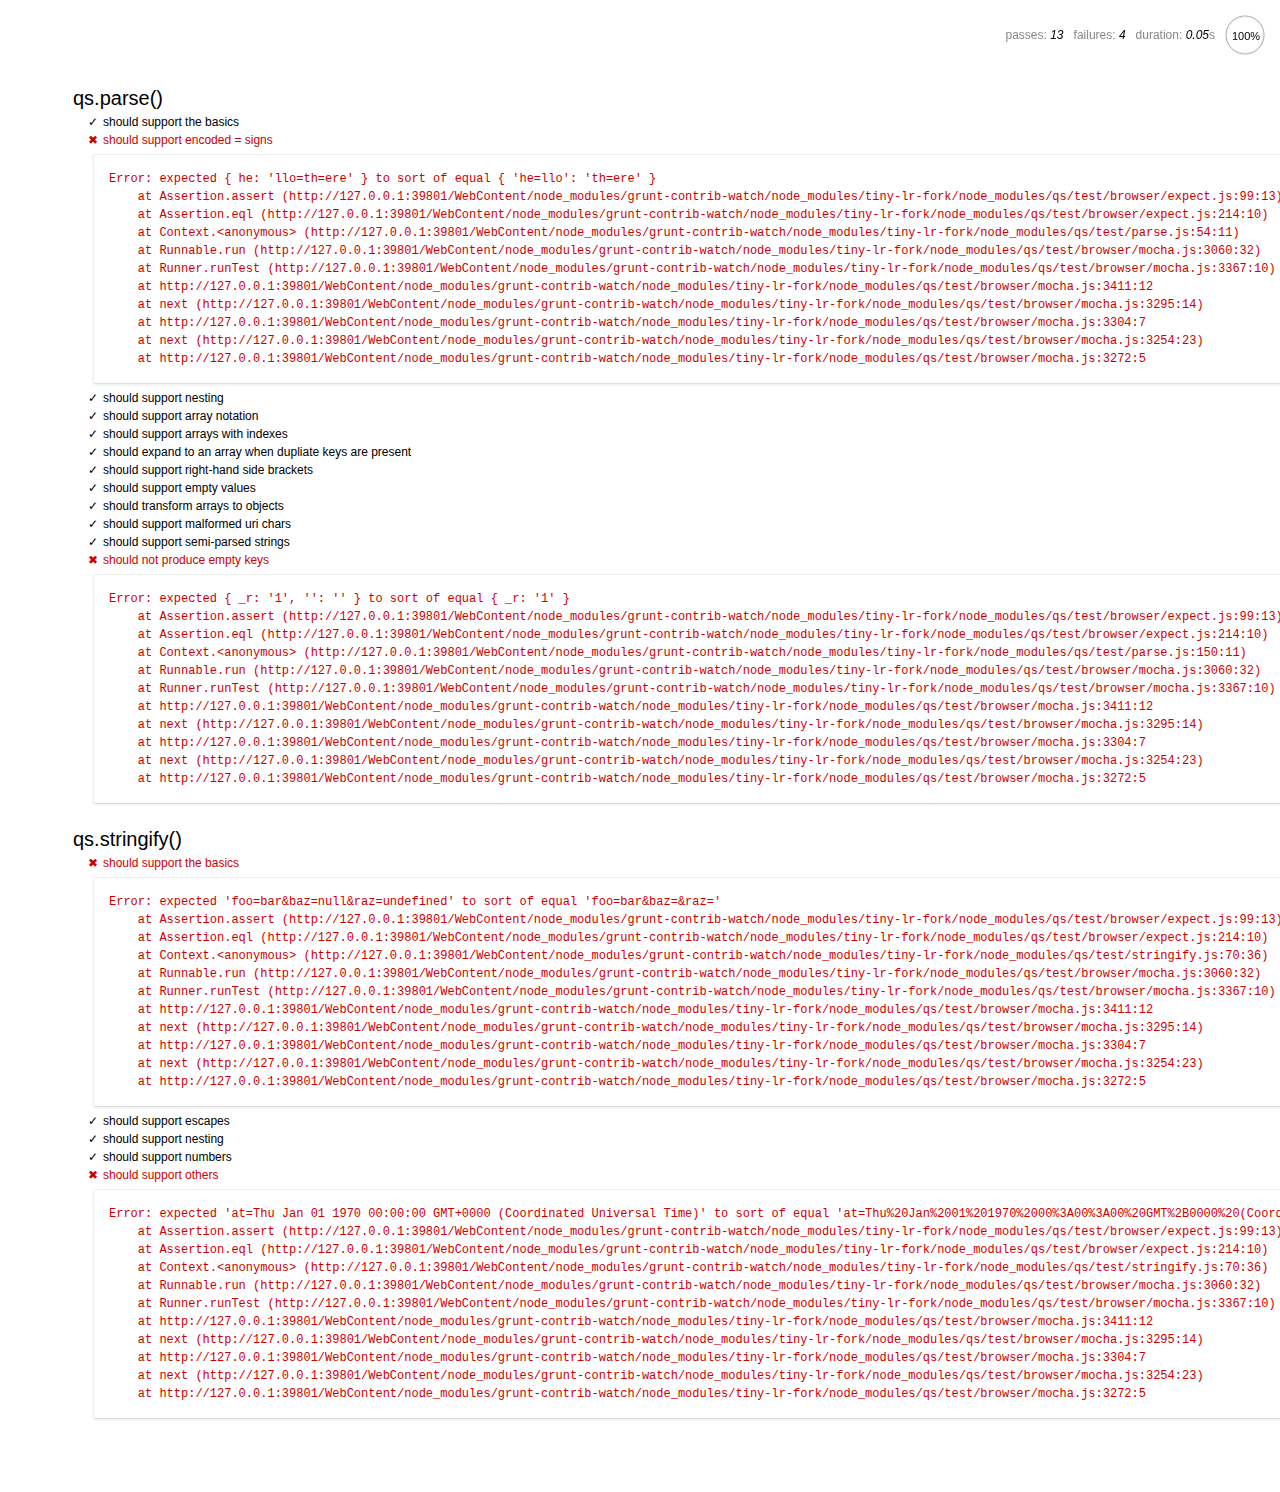
<file: WebContent/node_modules/grunt-contrib-watch/node_modules/tiny-lr-fork/node_modules/qs/test/browser/index.html>
<html>
  <head>
    <title>Mocha</title>
    <meta http-equiv="Content-Type" content="text/html; charset=UTF-8">
    <link rel="stylesheet" href="mocha.css" />
    <script src="jquery.js" type="text/javascript"></script>
    <script src="expect.js"></script>
    <script src="mocha.js"></script>
    <script>mocha.setup('bdd')</script>
    <script src="qs.js"></script>
    <script src="../parse.js"></script>
    <script src="../stringify.js"></script>
    <script>onload = mocha.run;</script>
  </head>
  <body>
    <div id="mocha"></div>
  </body>
</html>
</file>
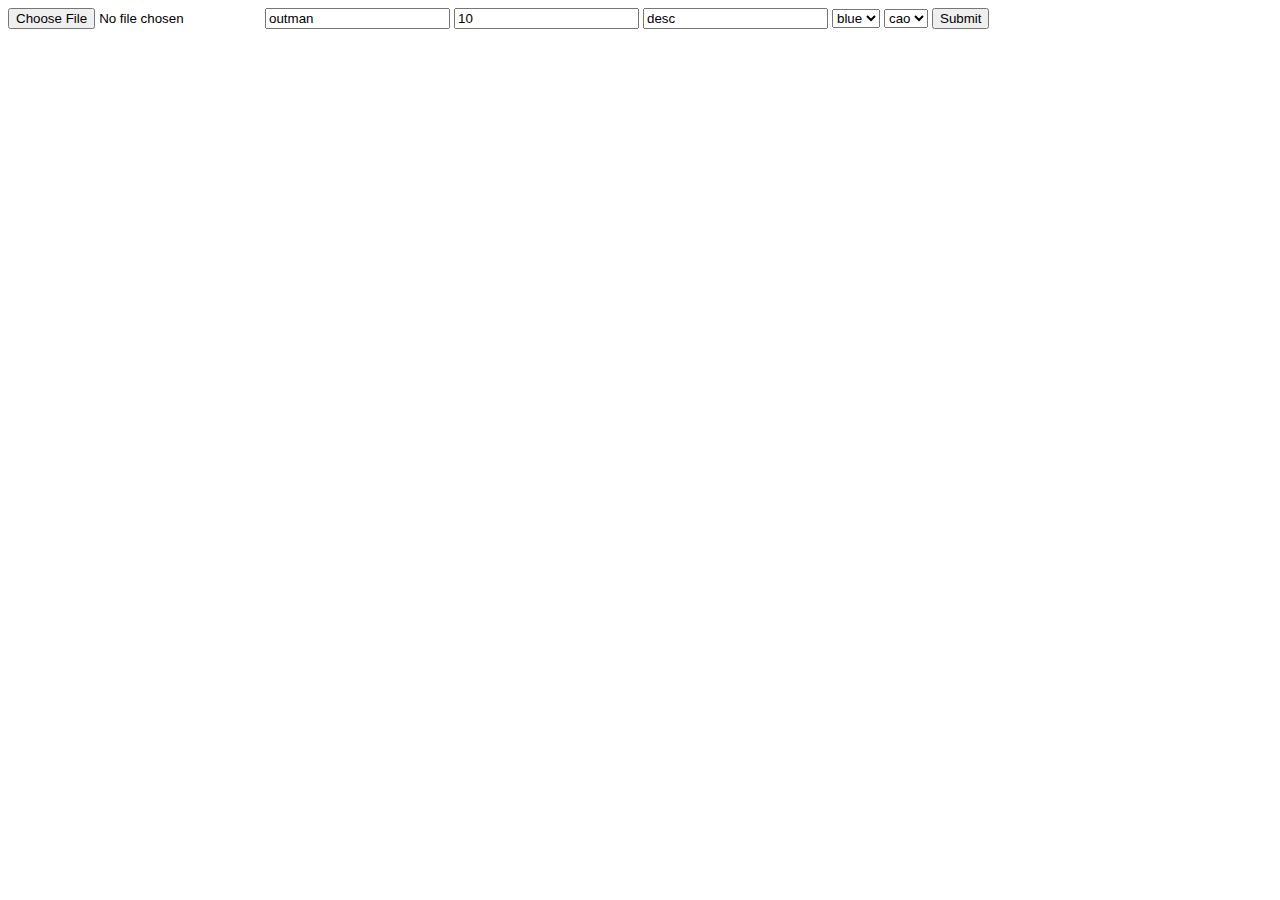
<file: WebContent/test.html>
<!DOCTYPE html>
<html>
<head>
<meta charset="UTF-8">
<title>Insert title here</title>
</head>
<body>
	<form action="menu!addMenu" method="post" enctype="multipart/form-data">
		<input type="file" name="menuImg">
		<input type="text" name="menuTable.item" value="outman">
		<input type="text" name="menuTable.price" value="10">
		<input type="text" name="menuTable.describe" value="desc">
		<select name="typeName">
			<option value="Blue">blue</option>
			<option value="Shit">shit</option>
		</select>
		<select name="activityName">
			<option value="cao">cao</option>
		</select>
		<input type="submit">
	</form>
</body>
</html>
</file>
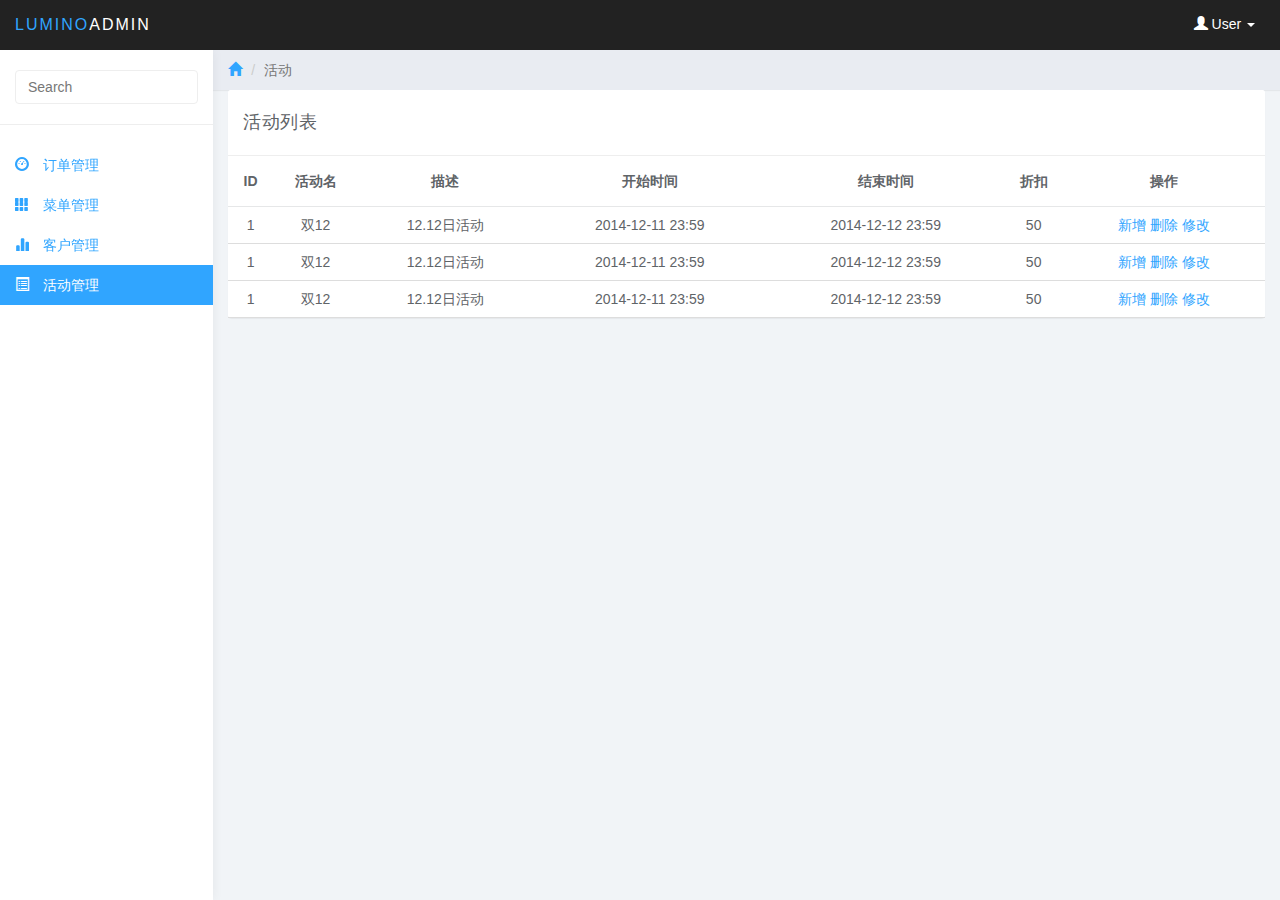
<file: WebContent/admin/activity.html>
<!DOCTYPE html>
<html>

	<head>
		<meta charset="utf-8">
		<meta name="viewport" content="width=device-width, initial-scale=1">
		<title>Lumino - Tables</title>

		<link href="css/bootstrap.min.css" rel="stylesheet">
		<link href="css/datepicker3.css" rel="stylesheet">
		<link href="css/bootstrap-table.css" rel="stylesheet">
		<link href="css/styles.css" rel="stylesheet">
		<link rel="stylesheet" href="css/public.css">
		<link rel="stylesheet" href="css/table.css">

		<!--[if lt IE 9]>
<script src="js/html5shiv.js"></script>
<script src="js/respond.min.js"></script>
<![endif]-->

	</head>

	<body>
		<nav class="navbar navbar-inverse navbar-fixed-top" role="navigation">
			<div class="container-fluid">
				<div class="navbar-header">
					<button type="button" class="navbar-toggle collapsed" data-toggle="collapse" data-target="#sidebar-collapse">
						<span class="sr-only">Toggle navigation</span>
						<span class="icon-bar"></span>
						<span class="icon-bar"></span>
						<span class="icon-bar"></span>
					</button>
					<a class="navbar-brand" href="#"><span>Lumino</span>Admin</a>
					<ul class="user-menu">
						<li class="dropdown pull-right">
							<a href="#" class="dropdown-toggle" data-toggle="dropdown"><span class="glyphicon glyphicon-user"></span> User <span class="caret"></span></a>
							<ul class="dropdown-menu" role="menu">
								<li><a href="#"><span class="glyphicon glyphicon-user"></span> Profile</a>
								</li>
								<li><a href="#"><span class="glyphicon glyphicon-cog"></span> Settings</a>
								</li>
								<li><a href="#"><span class="glyphicon glyphicon-log-out"></span> Logout</a>
								</li>
							</ul>
						</li>
					</ul>
				</div>

			</div>
			<!-- /.container-fluid -->
		</nav>

		<div id="sidebar-collapse" class="col-sm-3 col-lg-2 sidebar">
			<form role="search">
				<div class="form-group">
					<input type="text" class="form-control" placeholder="Search">
				</div>
			</form>
			<ul class="nav menu">
				<li><a href="index.html"><span class="glyphicon glyphicon-dashboard"></span> 订单管理</a>
				</li>
				<li><a href="menu.html"><span class="glyphicon glyphicon-th"></span> 菜单管理</a>
				</li>
				<li><a href="user.html"><span class="glyphicon glyphicon-stats"></span> 客户管理</a>
				</li>
				<li class="active"><a href="tables.html"><span class="glyphicon glyphicon-list-alt"></span> 活动管理</a>
				</li>
			</ul>
		</div>
		<!--/.sidebar-->

		<div class="col-sm-9 col-sm-offset-3 col-lg-10 col-lg-offset-2 main">
			<div class="row">
				<ol class="breadcrumb">
					<li><a href="#"><span class="glyphicon glyphicon-home"></span></a>
					</li>
					<li class="active">活动</li>
				</ol>
			</div>
			<!--/.row-->

			<div class="row">
				<div class="col-lg-12">
					<div class="panel panel-default">
						<!-- Default panel contents -->
						<div class="panel-heading">活动列表</div>
						<!-- Table -->
						<table class="table">
							<thead>
								<tr>
									<th>ID</th>
									<th>活动名</th>
									<th>描述</th>
									<th>开始时间</th>
									<th>结束时间</th>
									<th>折扣</th>
									<th>操作</th>
								</tr>
							</thead>
							<tbody>
								<tr>
									<td>1</td>
									<td>双12</td>
									<td>12.12日活动</td>
									<td>2014-12-11 23:59</td>
									<td>2014-12-12 23:59</td>
									<td>50</td>
									<td>
										<span class='add'><a href="#">新增</a></span>
										<span class='delete'><a href="/DinResSys2/admin/activity!delete?id=1">删除</a></span>
										<span class="change"><a href="#">修改</a></span>
									</td>
								</tr>
								<tr>
									<td>1</td>
									<td>双12</td>
									<td>12.12日活动</td>
									<td>2014-12-11 23:59</td>
									<td>2014-12-12 23:59</td>
									<td>50</td>
									<td>
										<span class='add'><a href="#">新增</a></span>
										<span class='delete'><a href="/DinResSys2/admin/activity!delete?id=1">删除</a></span>
										<span class="change"><a href="#">修改</a></span>
									</td>
								</tr>
								<tr>
									<td>1</td>
									<td>双12</td>
									<td>12.12日活动</td>
									<td>2014-12-11 23:59</td>
									<td>2014-12-12 23:59</td>
									<td>50</td>
									<td>
										<span class='add'><a href="#">新增</a></span>
										<span class='delete'><a href="/DinResSys2/admin/activity!delete?id=1">删除</a></span>
										<span class="change"><a href="#">修改</a></span>
									</td>
								</tr>
							</tbody>
						</table>
					</div>
				</div>
			</div>
			<!--/.row-->


		</div>

		<div id="addNewActivityModel" class="modal fade" id="myModal" tabindex="-1" role="dialog" aria-labelledby="myModalLabel" aria-hidden="true">
			<div class="modal-dialog">
				<div class="modal-content">
					<div class="modal-header">
						<button type="button" class="close" data-dismiss="modal"><span aria-hidden="true">&times;</span><span class="sr-only">Close</span>
						</button>
						<h4 class="modal-title" id="myModalLabel">活动信息</h4>
					</div>
					<div class="modal-body">
						<div class="form-group has-success">
							<form action="">
								<input id="activity-name" class="form-control" placeholder="活动名">
								<input id='activity-describe' class="form-control" placeholder="活动描述">
								<label for="">开始时间：</label>
								<input id='start-date' type="date"/>
								<input id='start-time' type="time"/>
								<label for="">结束时间：</label>
								<input id="end-date" type="date"/>
								<input id="end-time" type="time"/><br />
								<label for="">折扣：</label>
								<input id="promotion-num" type="number"/>
							</form>
						</div>					
					</div>
					<div class="modal-footer">
						<button type="button" class="btn btn-default" data-dismiss="modal">Close</button>
						<button class="commit-activity btn btn-primary" type="button">提交</button>
					</div>
				</div>
			</div>
		</div>
		<!--/.main-->

		<script src="js/jquery-1.11.1.min.js"></script>
		<script src="js/bootstrap.min.js"></script>
		<script src="js/chart.min.js"></script>
		<script src="js/chart-data.js"></script>
		<script src="js/easypiechart.js"></script>
		<script src="js/easypiechart-data.js"></script>
		<script src="js/bootstrap-datepicker.js"></script>
		<script src="js/bootstrap-table.js"></script>
		<script type="text/javascript" src="../js/public/mock.js" ></script>
		<script type="text/javascript" src="../js/mock-data.js" ></script>
		<script type="text/javascript" src="js/public.js" ></script>
		<script>
			! function($) {
				$(document).on("click", "ul.nav li.parent > a > span.icon", function() {
					$(this).find('em:first').toggleClass("glyphicon-minus");
				});
				$(".sidebar span.icon").find('em:first').addClass("glyphicon-plus");
			}(window.jQuery);

			$(window).on('resize', function() {
				if ($(window).width() > 768) $('#sidebar-collapse').collapse('show')
			})
			 $(window).on('resize', function() {
				if ($(window).width() <= 767) $('#sidebar-collapse').collapse('hide')
			})
		</script>
		<script type="text/javascript" src="js/table.js"></script>
	</body>

</html>
</file>
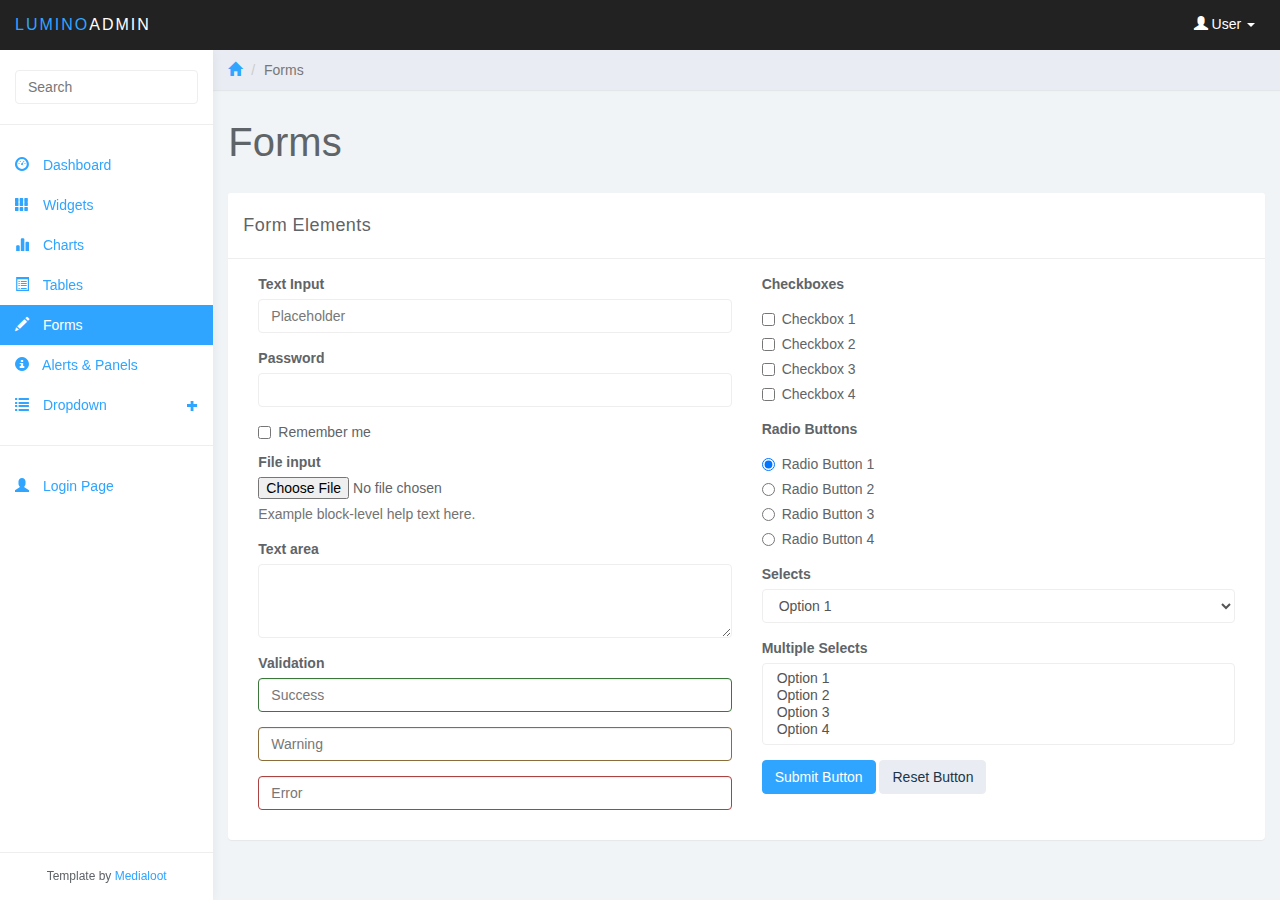
<file: WebContent/admin/forms.html>
<!DOCTYPE html>
<html>
<head>
<meta charset="utf-8">
<meta name="viewport" content="width=device-width, initial-scale=1">
<title>Lumino - Forms</title>

<link href="css/bootstrap.min.css" rel="stylesheet">
<link href="css/datepicker3.css" rel="stylesheet">
<link href="css/styles.css" rel="stylesheet">

<!--[if lt IE 9]>
<script src="js/html5shiv.js"></script>
<script src="js/respond.min.js"></script>
<![endif]-->

</head>

<body>
	<nav class="navbar navbar-inverse navbar-fixed-top" role="navigation">
		<div class="container-fluid">
			<div class="navbar-header">
				<button type="button" class="navbar-toggle collapsed" data-toggle="collapse" data-target="#sidebar-collapse">
					<span class="sr-only">Toggle navigation</span>
					<span class="icon-bar"></span>
					<span class="icon-bar"></span>
					<span class="icon-bar"></span>
				</button>
				<a class="navbar-brand" href="#"><span>Lumino</span>Admin</a>
				<ul class="user-menu">
					<li class="dropdown pull-right">
						<a href="#" class="dropdown-toggle" data-toggle="dropdown"><span class="glyphicon glyphicon-user"></span> User <span class="caret"></span></a>
						<ul class="dropdown-menu" role="menu">
							<li><a href="#"><span class="glyphicon glyphicon-user"></span> Profile</a></li>
							<li><a href="#"><span class="glyphicon glyphicon-cog"></span> Settings</a></li>
							<li><a href="#"><span class="glyphicon glyphicon-log-out"></span> Logout</a></li>
						</ul>
					</li>
				</ul>
			</div>
							
		</div><!-- /.container-fluid -->
	</nav>
		
	<div id="sidebar-collapse" class="col-sm-3 col-lg-2 sidebar">
		<form role="search">
			<div class="form-group">
				<input type="text" class="form-control" placeholder="Search">
			</div>
		</form>
		<ul class="nav menu">
			<li><a href="index.html"><span class="glyphicon glyphicon-dashboard"></span> Dashboard</a></li>
			<li><a href="widgets.html"><span class="glyphicon glyphicon-th"></span> Widgets</a></li>
			<li><a href="charts.html"><span class="glyphicon glyphicon-stats"></span> Charts</a></li>
			<li><a href="tables.html"><span class="glyphicon glyphicon-list-alt"></span> Tables</a></li>
			<li class="active"><a href="forms.html"><span class="glyphicon glyphicon-pencil"></span> Forms</a></li>
			<li><a href="panels.html"><span class="glyphicon glyphicon-info-sign"></span> Alerts &amp; Panels</a></li>
			<li class="parent ">
				<a href="#">
					<span class="glyphicon glyphicon-list"></span> Dropdown <span data-toggle="collapse" href="#sub-item-1" class="icon pull-right"><em class="glyphicon glyphicon-s glyphicon-plus"></em></span> 
				</a>
				<ul class="children collapse" id="sub-item-1">
					<li>
						<a class="" href="#">
							<span class="glyphicon glyphicon-share-alt"></span> Sub Item 1
						</a>
					</li>
					<li>
						<a class="" href="#">
							<span class="glyphicon glyphicon-share-alt"></span> Sub Item 2
						</a>
					</li>
					<li>
						<a class="" href="#">
							<span class="glyphicon glyphicon-share-alt"></span> Sub Item 3
						</a>
					</li>
				</ul>
			</li>
			<li role="presentation" class="divider"></li>
			<li><a href="login.html"><span class="glyphicon glyphicon-user"></span> Login Page</a></li>
		</ul>
		<div class="attribution">Template by <a href="http://www.medialoot.com/item/lumino-admin-bootstrap-template/">Medialoot</a></div>
	</div><!--/.sidebar-->
		
	<div class="col-sm-9 col-sm-offset-3 col-lg-10 col-lg-offset-2 main">			
		<div class="row">
			<ol class="breadcrumb">
				<li><a href="#"><span class="glyphicon glyphicon-home"></span></a></li>
				<li class="active">Forms</li>
			</ol>
		</div><!--/.row-->
		
		<div class="row">
			<div class="col-lg-12">
				<h1 class="page-header">Forms</h1>
			</div>
		</div><!--/.row-->
				
		
		<div class="row">
			<div class="col-lg-12">
				<div class="panel panel-default">
					<div class="panel-heading">Form Elements</div>
					<div class="panel-body">
						<div class="col-md-6">
							<form role="form">
							
								<div class="form-group">
									<label>Text Input</label>
									<input class="form-control" placeholder="Placeholder">
								</div>
																
								<div class="form-group">
									<label>Password</label>
									<input type="password" class="form-control">
								</div>
								
								<div class="form-group checkbox">
								  <label>
								    <input type="checkbox">Remember me</label>
								</div>
																
								<div class="form-group">
									<label>File input</label>
									<input type="file">
									 <p class="help-block">Example block-level help text here.</p>
								</div>
								
								<div class="form-group">
									<label>Text area</label>
									<textarea class="form-control" rows="3"></textarea>
								</div>
								
								<label>Validation</label>
								<div class="form-group has-success">
									<input class="form-control" placeholder="Success">
								</div>
								<div class="form-group has-warning">
									<input class="form-control" placeholder="Warning">
								</div>
								<div class="form-group has-error">
									<input class="form-control" placeholder="Error">
								</div>
								
							</div>
							<div class="col-md-6">
							
								<div class="form-group">
									<label>Checkboxes</label>
									<div class="checkbox">
										<label>
											<input type="checkbox" value="">Checkbox 1
										</label>
									</div>
									<div class="checkbox">
										<label>
											<input type="checkbox" value="">Checkbox 2
										</label>
									</div>
									<div class="checkbox">
										<label>
											<input type="checkbox" value="">Checkbox 3
										</label>
									</div>
									<div class="checkbox">
										<label>
											<input type="checkbox" value="">Checkbox 4
										</label>
									</div>
								</div>
								
								<div class="form-group">
									<label>Radio Buttons</label>
									<div class="radio">
										<label>
											<input type="radio" name="optionsRadios" id="optionsRadios1" value="option1" checked>Radio Button 1
										</label>
									</div>
									<div class="radio">
										<label>
											<input type="radio" name="optionsRadios" id="optionsRadios2" value="option2">Radio Button 2
										</label>
									</div>
									<div class="radio">
										<label>
											<input type="radio" name="optionsRadios" id="optionsRadios3" value="option3">Radio Button 3
										</label>
									</div>
									<div class="radio">
										<label>
											<input type="radio" name="optionsRadios" id="optionsRadios3" value="option3">Radio Button 4
										</label>
									</div>
								</div>
								
								<div class="form-group">
									<label>Selects</label>
									<select class="form-control">
										<option>Option 1</option>
										<option>Option 2</option>
										<option>Option 3</option>
										<option>Option 4</option>
									</select>
								</div>
								
								<div class="form-group">
									<label>Multiple Selects</label>
									<select multiple class="form-control">
										<option>Option 1</option>
										<option>Option 2</option>
										<option>Option 3</option>
										<option>Option 4</option>
									</select>
								</div>
								
								<button type="submit" class="btn btn-primary">Submit Button</button>
								<button type="reset" class="btn btn-default">Reset Button</button>
							</div>
						</form>
					</div>
				</div>
			</div><!-- /.col-->
		</div><!-- /.row -->
		
	</div><!--/.main-->

	<script src="js/jquery-1.11.1.min.js"></script>
	<script src="js/bootstrap.min.js"></script>
	<script src="js/chart.min.js"></script>
	<script src="js/chart-data.js"></script>
	<script src="js/easypiechart.js"></script>
	<script src="js/easypiechart-data.js"></script>
	<script src="js/bootstrap-datepicker.js"></script>
	<script>
		!function ($) {
			$(document).on("click","ul.nav li.parent > a > span.icon", function(){		  
				$(this).find('em:first').toggleClass("glyphicon-minus");	  
			}); 
			$(".sidebar span.icon").find('em:first').addClass("glyphicon-plus");
		}(window.jQuery);

		$(window).on('resize', function () {
		  if ($(window).width() > 768) $('#sidebar-collapse').collapse('show')
		})
		$(window).on('resize', function () {
		  if ($(window).width() <= 767) $('#sidebar-collapse').collapse('hide')
		})
	</script>	
</body>

</html>
</file>
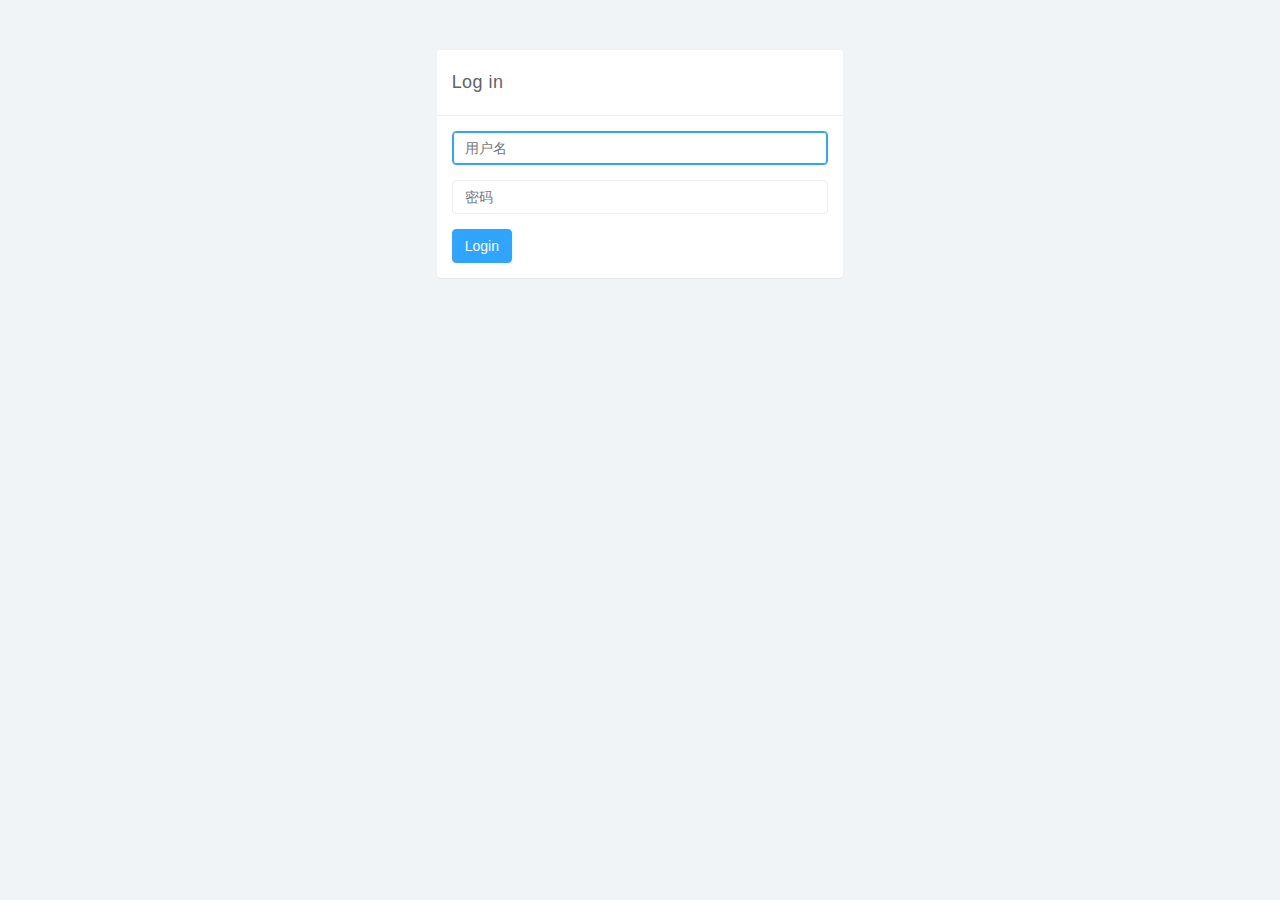
<file: WebContent/admin/login.html>
<!DOCTYPE html>
<html>
<head>
<meta charset="utf-8">
<meta name="viewport" content="width=device-width, initial-scale=1">
<title>Forms</title>

<link href="css/bootstrap.min.css" rel="stylesheet">
<link href="css/datepicker3.css" rel="stylesheet">
<link href="css/styles.css" rel="stylesheet">

<!--[if lt IE 9]>
<script src="js/html5shiv.js"></script>
<script src="js/respond.min.js"></script>
<![endif]-->

</head>

<body>
	
	<div class="row">
		<div class="col-xs-10 col-xs-offset-1 col-sm-8 col-sm-offset-2 col-md-4 col-md-offset-4">
			<div class="login-panel panel panel-default">
				<div class="panel-heading">Log in</div>
				<div class="panel-body">
					<form action="/DinResSys2/admin/user!adminLogin" id='loginForm' role="form">
						<fieldset>
							<div class="form-group">
								<input class="form-control" placeholder="用户名" name="user.name" type="text" autofocus="">
							</div>
							<div class="form-group">
								<input class="form-control" placeholder="密码" name="user.password" type="password" value="">
							</div>
							<input class="btn btn-primary" type="submit" value="Login">
						</fieldset>
					</form>
				</div>
			</div>
		</div><!-- /.col-->
	</div><!-- /.row -->	
	
		

	<script src="js/jquery-1.11.1.min.js"></script>
	<script src="js/bootstrap.min.js"></script>
	<script src="js/chart.min.js"></script>
	<script src="js/chart-data.js"></script>
	<script src="js/easypiechart.js"></script>
	<script src="js/easypiechart-data.js"></script>
	<script src="js/bootstrap-datepicker.js"></script>
	<script>
		!function ($) {
			$(document).on("click","ul.nav li.parent > a > span.icon", function(){		  
				$(this).find('em:first').toggleClass("glyphicon-minus");	  
			}); 
			$(".sidebar span.icon").find('em:first').addClass("glyphicon-plus");
		}(window.jQuery);

		$(window).on('resize', function () {
		  if ($(window).width() > 768) $('#sidebar-collapse').collapse('show')
		})
		$(window).on('resize', function () {
		  if ($(window).width() <= 767) $('#sidebar-collapse').collapse('hide')
		})
	</script>	
</body>

</html>
</file>
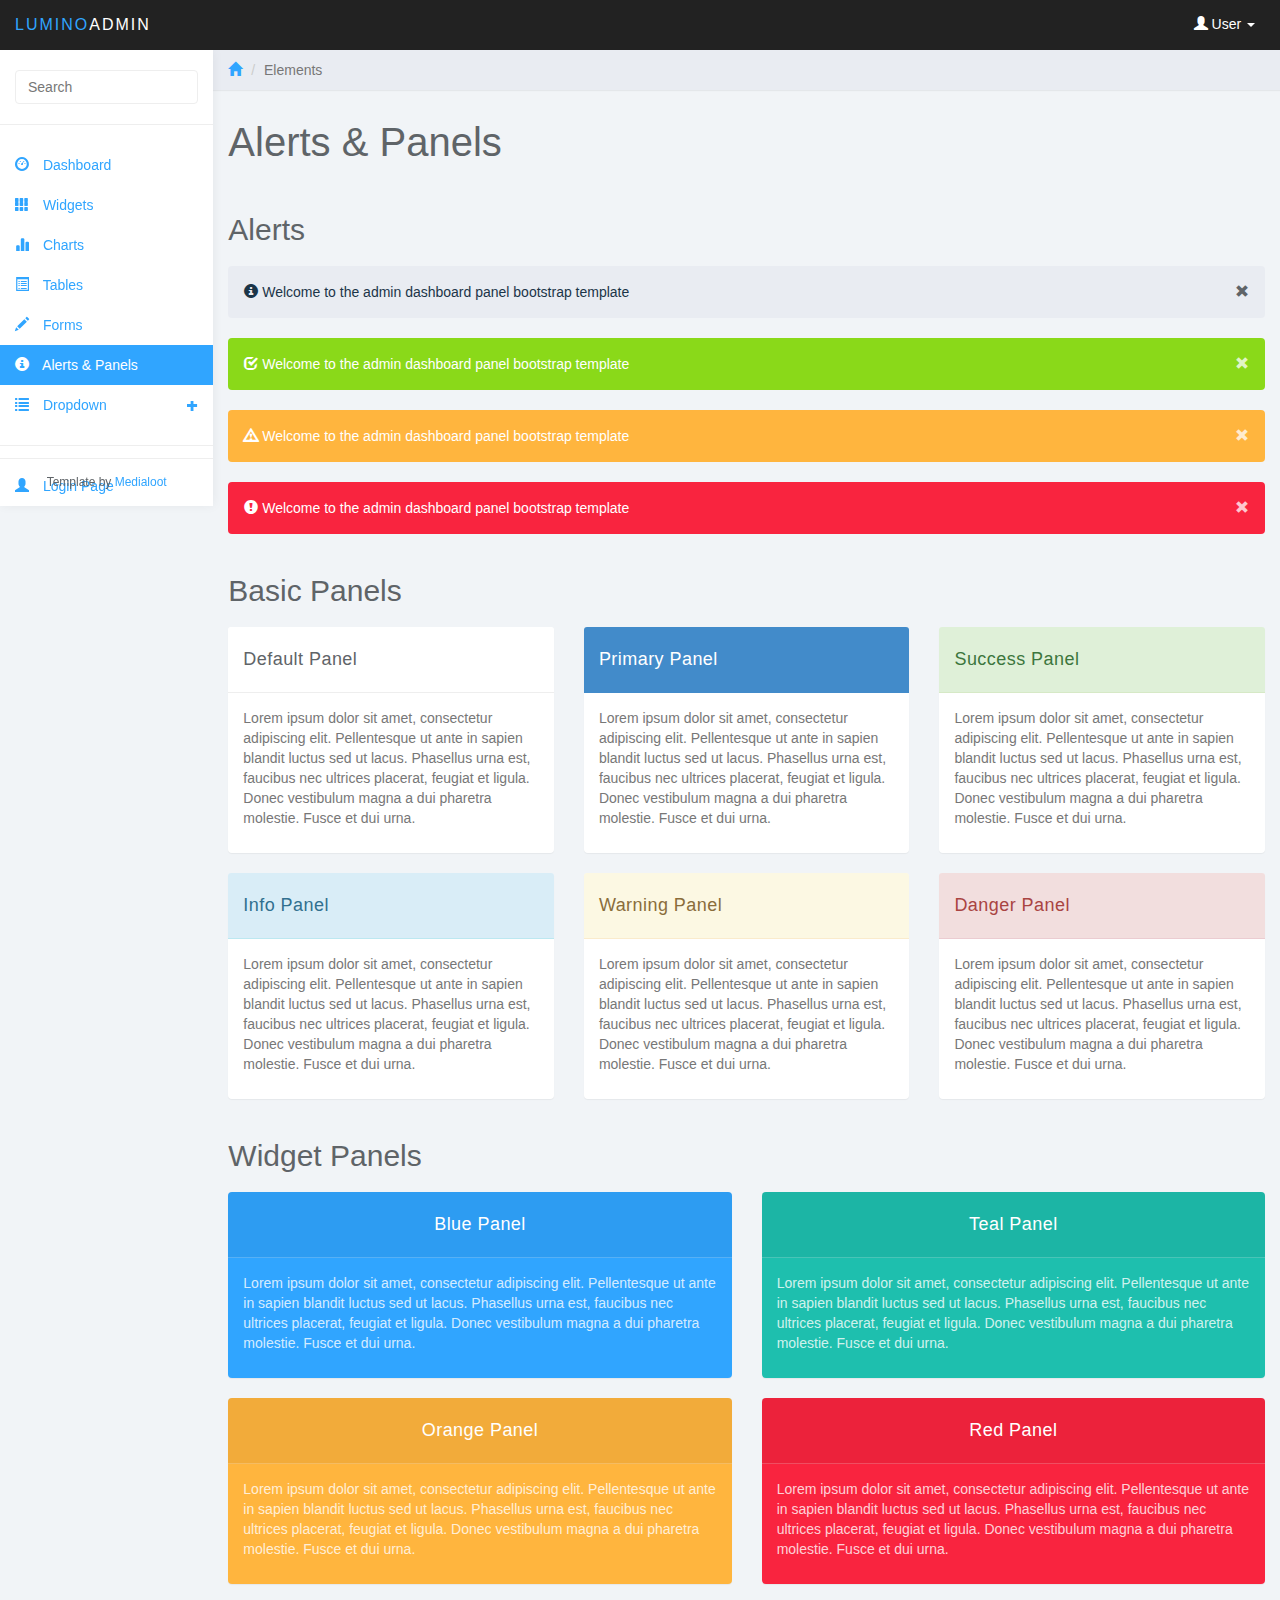
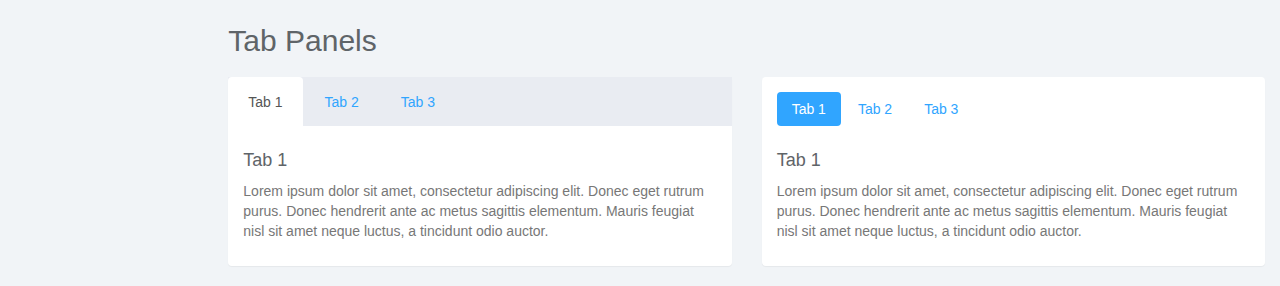
<file: WebContent/admin/panels.html>
<!DOCTYPE html>
<html>
<head>
<meta charset="utf-8">
<meta name="viewport" content="width=device-width, initial-scale=1">
<title>Lumino - Panels</title>

<link href="css/bootstrap.min.css" rel="stylesheet">
<link href="css/datepicker3.css" rel="stylesheet">
<link href="css/styles.css" rel="stylesheet">

<!--[if lt IE 9]>
<script src="js/html5shiv.js"></script>
<script src="js/respond.min.js"></script>
<![endif]-->

</head>

<body>
	<nav class="navbar navbar-inverse navbar-fixed-top" role="navigation">
		<div class="container-fluid">
			<div class="navbar-header">
				<button type="button" class="navbar-toggle collapsed" data-toggle="collapse" data-target="#sidebar-collapse">
					<span class="sr-only">Toggle navigation</span>
					<span class="icon-bar"></span>
					<span class="icon-bar"></span>
					<span class="icon-bar"></span>
				</button>
				<a class="navbar-brand" href="#"><span>Lumino</span>Admin</a>
				<ul class="user-menu">
					<li class="dropdown pull-right">
						<a href="#" class="dropdown-toggle" data-toggle="dropdown"><span class="glyphicon glyphicon-user"></span> User <span class="caret"></span></a>
						<ul class="dropdown-menu" role="menu">
							<li><a href="#"><span class="glyphicon glyphicon-user"></span> Profile</a></li>
							<li><a href="#"><span class="glyphicon glyphicon-cog"></span> Settings</a></li>
							<li><a href="#"><span class="glyphicon glyphicon-log-out"></span> Logout</a></li>
						</ul>
					</li>
				</ul>
			</div>
							
		</div><!-- /.container-fluid -->
	</nav>
		
	<div id="sidebar-collapse" class="col-sm-3 col-lg-2 sidebar">
		<form role="search">
			<div class="form-group">
				<input type="text" class="form-control" placeholder="Search">
			</div>
		</form>
		<ul class="nav menu">
			<li><a href="index.html"><span class="glyphicon glyphicon-dashboard"></span> Dashboard</a></li>
			<li><a href="widgets.html"><span class="glyphicon glyphicon-th"></span> Widgets</a></li>
			<li><a href="charts.html"><span class="glyphicon glyphicon-stats"></span> Charts</a></li>
			<li><a href="tables.html"><span class="glyphicon glyphicon-list-alt"></span> Tables</a></li>
			<li><a href="forms.html"><span class="glyphicon glyphicon-pencil"></span> Forms</a></li>
			<li class="active"><a href="panels.html"><span class="glyphicon glyphicon-info-sign"></span> Alerts &amp; Panels</a></li>
			<li class="parent ">
				<a href="#">
					<span class="glyphicon glyphicon-list"></span> Dropdown <span data-toggle="collapse" href="#sub-item-1" class="icon pull-right"><em class="glyphicon glyphicon-s glyphicon-plus"></em></span> 
				</a>
				<ul class="children collapse" id="sub-item-1">
					<li>
						<a class="" href="#">
							<span class="glyphicon glyphicon-share-alt"></span> Sub Item 1
						</a>
					</li>
					<li>
						<a class="" href="#">
							<span class="glyphicon glyphicon-share-alt"></span> Sub Item 2
						</a>
					</li>
					<li>
						<a class="" href="#">
							<span class="glyphicon glyphicon-share-alt"></span> Sub Item 3
						</a>
					</li>
				</ul>
			</li>
			<li role="presentation" class="divider"></li>
			<li><a href="login.html"><span class="glyphicon glyphicon-user"></span> Login Page</a></li>
		</ul>
		<div class="attribution">Template by <a href="http://www.medialoot.com/item/lumino-admin-bootstrap-template/">Medialoot</a></div>
	</div><!--/.sidebar-->
		
	<div class="col-sm-9 col-sm-offset-3 col-lg-10 col-lg-offset-2 main">			
		<div class="row">
			<ol class="breadcrumb">
				<li><a href="#"><span class="glyphicon glyphicon-home"></span></a></li>
				<li class="active">Elements</li>
			</ol>
		</div><!--/.row-->
		
		<div class="row">
			<div class="col-lg-12">
				<h1 class="page-header">Alerts &amp; Panels</h1>
			</div>
		</div><!--/.row-->
				
		
		<div class="row">
			<div class="col-lg-12">
				<h2>Alerts</h2>
				<div class="alert bg-primary" role="alert">
					<span class="glyphicon glyphicon-info-sign"></span> Welcome to the admin dashboard panel bootstrap template <a href="#" class="pull-right"><span class="glyphicon glyphicon-remove"></span></a>
				</div>
				<div class="alert bg-success" role="alert">
					<span class="glyphicon glyphicon-check"></span> Welcome to the admin dashboard panel bootstrap template <a href="#" class="pull-right"><span class="glyphicon glyphicon-remove"></span></a>
				</div>
				<div class="alert bg-warning" role="alert">
					<span class="glyphicon glyphicon-warning-sign"></span> Welcome to the admin dashboard panel bootstrap template <a href="#" class="pull-right"><span class="glyphicon glyphicon-remove"></span></a>
				</div>
				<div class="alert bg-danger" role="alert">
					<span class="glyphicon glyphicon-exclamation-sign"></span> Welcome to the admin dashboard panel bootstrap template <a href="#" class="pull-right"><span class="glyphicon glyphicon-remove"></span></a>
				</div>
			</div>
		</div><!--/.row-->		
		
		
		<div class="row">
			<div class="col-lg-12">
				<h2>Basic Panels</h2>
			</div>
			<div class="col-md-4">
				<div class="panel panel-default">
					<div class="panel-heading">
						Default Panel
					</div>
					<div class="panel-body">
						<p>Lorem ipsum dolor sit amet, consectetur adipiscing elit. Pellentesque ut ante in sapien blandit luctus sed ut lacus. Phasellus urna est, faucibus nec ultrices placerat, feugiat et ligula. Donec vestibulum magna a dui pharetra molestie. Fusce et dui urna.</p>
					</div>
				</div>
			</div>
			
			<div class="col-md-4">
				<div class="panel panel-primary">
					<div class="panel-heading">
						Primary Panel
					</div>
					<div class="panel-body">
						<p>Lorem ipsum dolor sit amet, consectetur adipiscing elit. Pellentesque ut ante in sapien blandit luctus sed ut lacus. Phasellus urna est, faucibus nec ultrices placerat, feugiat et ligula. Donec vestibulum magna a dui pharetra molestie. Fusce et dui urna.</p>
					</div>
				</div>
			</div>
			
			<div class="col-md-4">
				<div class="panel panel-success">
					<div class="panel-heading">
						Success Panel
					</div>
					<div class="panel-body">
						<p>Lorem ipsum dolor sit amet, consectetur adipiscing elit. Pellentesque ut ante in sapien blandit luctus sed ut lacus. Phasellus urna est, faucibus nec ultrices placerat, feugiat et ligula. Donec vestibulum magna a dui pharetra molestie. Fusce et dui urna.</p>
					</div>
				</div>
			</div>
			
		</div><!-- /.row -->
			
		<div class="row">
			<div class="col-md-4">
				<div class="panel panel-info">
					<div class="panel-heading">
						Info Panel
					</div>
					<div class="panel-body">
						<p>Lorem ipsum dolor sit amet, consectetur adipiscing elit. Pellentesque ut ante in sapien blandit luctus sed ut lacus. Phasellus urna est, faucibus nec ultrices placerat, feugiat et ligula. Donec vestibulum magna a dui pharetra molestie. Fusce et dui urna.</p>
					</div>
				</div>
			</div>

			<div class="col-md-4">
				<div class="panel panel-warning">
					<div class="panel-heading">
						Warning Panel
					</div>
					<div class="panel-body">
						<p>Lorem ipsum dolor sit amet, consectetur adipiscing elit. Pellentesque ut ante in sapien blandit luctus sed ut lacus. Phasellus urna est, faucibus nec ultrices placerat, feugiat et ligula. Donec vestibulum magna a dui pharetra molestie. Fusce et dui urna.</p>
					</div>
				</div>
			</div>

			<div class="col-md-4">
				<div class="panel panel-danger">
					<div class="panel-heading">
						Danger Panel
					</div>
					<div class="panel-body">
						<p>Lorem ipsum dolor sit amet, consectetur adipiscing elit. Pellentesque ut ante in sapien blandit luctus sed ut lacus. Phasellus urna est, faucibus nec ultrices placerat, feugiat et ligula. Donec vestibulum magna a dui pharetra molestie. Fusce et dui urna.</p>
					</div>
				</div>
			</div>
			
		</div><!-- /.row -->
		
		
		
		
		<div class="row">
			<div class="col-lg-12">
				<h2>Widget Panels</h2>
			</div>
			
			<div class="col-md-6">
				<div class="panel panel-blue">
					<div class="panel-heading dark-overlay">Blue Panel</div>
					<div class="panel-body">
						<p>Lorem ipsum dolor sit amet, consectetur adipiscing elit. Pellentesque ut ante in sapien blandit luctus sed ut lacus. Phasellus urna est, faucibus nec ultrices placerat, feugiat et ligula. Donec vestibulum magna a dui pharetra molestie. Fusce et dui urna.</p>
					</div>
				</div>
			</div><!--/.col-->
			
			<div class="col-md-6">
				<div class="panel panel-teal">
					<div class="panel-heading dark-overlay">Teal Panel</div>
					<div class="panel-body">
						<p>Lorem ipsum dolor sit amet, consectetur adipiscing elit. Pellentesque ut ante in sapien blandit luctus sed ut lacus. Phasellus urna est, faucibus nec ultrices placerat, feugiat et ligula. Donec vestibulum magna a dui pharetra molestie. Fusce et dui urna.</p>
					</div>
				</div>
			</div><!--/.col-->
			
			<div class="col-md-6">
				<div class="panel panel-orange">
					<div class="panel-heading dark-overlay">Orange Panel</div>
					<div class="panel-body">
						<p>Lorem ipsum dolor sit amet, consectetur adipiscing elit. Pellentesque ut ante in sapien blandit luctus sed ut lacus. Phasellus urna est, faucibus nec ultrices placerat, feugiat et ligula. Donec vestibulum magna a dui pharetra molestie. Fusce et dui urna.</p>
					</div>
				</div>
			</div><!--/.col-->
			
			<div class="col-md-6">
				<div class="panel panel-red">
					<div class="panel-heading dark-overlay">Red Panel</div>
					<div class="panel-body">
						<p>Lorem ipsum dolor sit amet, consectetur adipiscing elit. Pellentesque ut ante in sapien blandit luctus sed ut lacus. Phasellus urna est, faucibus nec ultrices placerat, feugiat et ligula. Donec vestibulum magna a dui pharetra molestie. Fusce et dui urna.</p>
					</div>
				</div>
			</div><!--/.col-->
		</div><!--/.row-->	
			
		<div class="row">
			<div class="col-lg-12">
				<h2>Tab Panels</h2>
			</div>
			
			<div class="col-md-6">
				<div class="panel panel-default">
					<div class="panel-body tabs">
						<ul class="nav nav-tabs">
							<li class="active"><a href="#tab1" data-toggle="tab">Tab 1</a></li>
							<li><a href="#tab2" data-toggle="tab">Tab 2</a></li>
							<li><a href="#tab3" data-toggle="tab">Tab 3</a></li>
						</ul>
		
						<div class="tab-content">
							<div class="tab-pane fade in active" id="tab1">
								<h4>Tab 1</h4>
								<p>Lorem ipsum dolor sit amet, consectetur adipiscing elit. Donec eget rutrum purus. Donec hendrerit ante ac metus sagittis elementum. Mauris feugiat nisl sit amet neque luctus, a tincidunt odio auctor. </p>
							</div>
							<div class="tab-pane fade" id="tab2">
								<h4>Tab 2</h4>
								<p>Lorem ipsum dolor sit amet, consectetur adipiscing elit. Donec eget rutrum purus. Donec hendrerit ante ac metus sagittis elementum. Mauris feugiat nisl sit amet neque luctus, a tincidunt odio auctor. </p>
							</div>
							<div class="tab-pane fade" id="tab3">
								<h4>Tab 3</h4>
								<p>Lorem ipsum dolor sit amet, consectetur adipiscing elit. Donec eget rutrum purus. Donec hendrerit ante ac metus sagittis elementum. Mauris feugiat nisl sit amet neque luctus, a tincidunt odio auctor. </p>
							</div>
						</div>
					</div>
				</div><!--/.panel-->
			</div><!--/.col-->
			
			<div class="col-md-6">
				<div class="panel panel-default">
					<div class="panel-body tabs">
					
						<ul class="nav nav-pills">
							<li class="active"><a href="#pilltab1" data-toggle="tab">Tab 1</a></li>
							<li><a href="#pilltab2" data-toggle="tab">Tab 2</a></li>
							<li><a href="#pilltab3" data-toggle="tab">Tab 3</a></li>
						</ul>
		
						<div class="tab-content">
							<div class="tab-pane fade in active" id="pilltab1">
								<h4>Tab 1</h4>
								<p>Lorem ipsum dolor sit amet, consectetur adipiscing elit. Donec eget rutrum purus. Donec hendrerit ante ac metus sagittis elementum. Mauris feugiat nisl sit amet neque luctus, a tincidunt odio auctor. </p>
							</div>
							<div class="tab-pane fade" id="pilltab2">
								<h4>Tab 2</h4>
								<p>Lorem ipsum dolor sit amet, consectetur adipiscing elit. Donec eget rutrum purus. Donec hendrerit ante ac metus sagittis elementum. Mauris feugiat nisl sit amet neque luctus, a tincidunt odio auctor. </p>
							</div>
							<div class="tab-pane fade" id="pilltab3">
								<h4>Tab 3</h4>
								<p>Lorem ipsum dolor sit amet, consectetur adipiscing elit. Donec eget rutrum purus. Donec hendrerit ante ac metus sagittis elementum. Mauris feugiat nisl sit amet neque luctus, a tincidunt odio auctor. </p>
							</div>
						</div>
					</div>
				</div><!--/.panel-->
			</div><!-- /.col-->
			
		</div><!-- /.row -->
		
	</div><!--/.main-->

	<script src="js/jquery-1.11.1.min.js"></script>
	<script src="js/bootstrap.min.js"></script>
	<script src="js/chart.min.js"></script>
	<script src="js/chart-data.js"></script>
	<script src="js/easypiechart.js"></script>
	<script src="js/easypiechart-data.js"></script>
	<script src="js/bootstrap-datepicker.js"></script>
	<script>
		!function ($) {
			$(document).on("click","ul.nav li.parent > a > span.icon", function(){		  
				$(this).find('em:first').toggleClass("glyphicon-minus");	  
			}); 
			$(".sidebar span.icon").find('em:first').addClass("glyphicon-plus");
		}(window.jQuery);

		$(window).on('resize', function () {
		  if ($(window).width() > 768) $('#sidebar-collapse').collapse('show')
		})
		$(window).on('resize', function () {
		  if ($(window).width() <= 767) $('#sidebar-collapse').collapse('hide')
		})
	</script>	
</body>

</html>
</file>
<file: WebContent/node_modules/grunt-contrib-watch/node_modules/tiny-lr-fork/node_modules/qs/test/browser/mocha.css>
body {
  font: 20px/1.5 "Helvetica Neue", Helvetica, Arial, sans-serif;
  padding: 60px 50px;
}

#mocha h1, h2 {
  margin: 0;
}

#mocha h1 {
  margin-top: 15px;
  font-size: 1em;
  font-weight: 200;
}

#mocha .suite .suite h1 {
  margin-top: 0;
  font-size: .8em;
}

#mocha h2 {
  font-size: 12px;
  font-weight: normal;
  cursor: pointer;
}

#mocha .suite {
  margin-left: 15px;
}

#mocha .test {
  margin-left: 15px;
}

#mocha .test:hover h2::after {
  position: relative;
  top: 0;
  right: -10px;
  content: '(view source)';
  font-size: 12px;
  font-family: arial;
  color: #888;
}

#mocha .test.pending:hover h2::after {
  content: '(pending)';
  font-family: arial;
}

#mocha .test.pass.medium .duration {
  background: #C09853;
}

#mocha .test.pass.slow .duration {
  background: #B94A48;
}

#mocha .test.pass::before {
  content: '✓';
  font-size: 12px;
  display: block;
  float: left;
  margin-right: 5px;
}

#mocha .test.pass .duration {
  font-size: 9px;
  margin-left: 5px;
  padding: 2px 5px;
  color: white;
  -webkit-box-shadow: inset 0 1px 1px rgba(0,0,0,.2);
  -moz-box-shadow: inset 0 1px 1px rgba(0,0,0,.2);
  box-shadow: inset 0 1px 1px rgba(0,0,0,.2);
  -webkit-border-radius: 5px;
  -moz-border-radius: 5px;
  -ms-border-radius: 5px;
  -o-border-radius: 5px;
  border-radius: 5px;
}

#mocha .test.pass.fast .duration {
  display: none;
}

#mocha .test.pending {
  color: #0b97c4;
}

#mocha .test.pending::before {
  content: '◦';
  color: #0b97c4;
}

#mocha .test.fail {
  color: #c00;
}

#mocha .test.fail pre {
  color: black;
}

#mocha .test.fail::before {
  content: '✖';
  font-size: 12px;
  display: block;
  float: left;
  margin-right: 5px;
  color: #c00;
}

#mocha .test pre.error {
  color: #c00;
}

#mocha .test pre {
  display: inline-block;
  font: 12px/1.5 monaco, monospace;
  margin: 5px;
  padding: 15px;
  border: 1px solid #eee;
  border-bottom-color: #ddd;
  -webkit-border-radius: 3px;
  -webkit-box-shadow: 0 1px 3px #eee;
}

#error {
  color: #c00;
  font-size: 1.5  em;
  font-weight: 100;
  letter-spacing: 1px;
}

#stats {
  position: fixed;
  top: 15px;
  right: 10px;
  font-size: 12px;
  margin: 0;
  color: #888;
}

#stats .progress {
  float: right;
  padding-top: 0;
}

#stats em {
  color: black;
}

#stats li {
  display: inline-block;
  margin: 0 5px;
  list-style: none;
  padding-top: 11px;
}

code .comment { color: #ddd }
code .init { color: #2F6FAD }
code .string { color: #5890AD }
code .keyword { color: #8A6343 }
code .number { color: #2F6FAD }
</file>
<file: WebContent/admin/css/public.css>
th,td{
	text-align: center;
}
</file>
<file: WebContent/admin/css/table.css>
.modal-dialog{
	width: 400px;
}
#addNewActivityModel{
	display: none;
	position: absolute;
	z-index: 9999;
}
</file>
<file: WebContent/admin/css/datepicker3.css>
/*!
 * Datepicker for Bootstrap
 *
 * Copyright 2012 Stefan Petre
 * Improvements by Andrew Rowls
 * Licensed under the Apache License v2.0
 * http://www.apache.org/licenses/LICENSE-2.0
 *
 */
.datepicker {
  padding: 4px;
  border-radius: 4px;
  direction: ltr;
  /*.dow {
		border-top: 1px solid #ddd !important;
	}*/
}
.datepicker-inline {
  width: 220px;
}
.datepicker.datepicker-rtl {
  direction: rtl;
}
.datepicker.datepicker-rtl table tr td span {
  float: right;
}
.datepicker-dropdown {
  top: 0;
  left: 0;
}
.datepicker-dropdown:before {
  content: '';
  display: inline-block;
  border-left: 7px solid transparent;
  border-right: 7px solid transparent;
  border-bottom: 7px solid #ccc;
  border-top: 0;
  border-bottom-color: rgba(0, 0, 0, 0.2);
  position: absolute;
}
.datepicker-dropdown:after {
  content: '';
  display: inline-block;
  border-left: 6px solid transparent;
  border-right: 6px solid transparent;
  border-bottom: 6px solid #fff;
  border-top: 0;
  position: absolute;
}
.datepicker-dropdown.datepicker-orient-left:before {
  left: 6px;
}
.datepicker-dropdown.datepicker-orient-left:after {
  left: 7px;
}
.datepicker-dropdown.datepicker-orient-right:before {
  right: 6px;
}
.datepicker-dropdown.datepicker-orient-right:after {
  right: 7px;
}
.datepicker-dropdown.datepicker-orient-top:before {
  top: -7px;
}
.datepicker-dropdown.datepicker-orient-top:after {
  top: -6px;
}
.datepicker-dropdown.datepicker-orient-bottom:before {
  bottom: -7px;
  border-bottom: 0;
  border-top: 7px solid #999;
}
.datepicker-dropdown.datepicker-orient-bottom:after {
  bottom: -6px;
  border-bottom: 0;
  border-top: 6px solid #fff;
}
.datepicker > div {
  display: none;
}
.datepicker.days div.datepicker-days {
  display: block;
}
.datepicker.months div.datepicker-months {
  display: block;
}
.datepicker.years div.datepicker-years {
  display: block;
}
.datepicker table {
  margin: 0;
  -webkit-touch-callout: none;
  -webkit-user-select: none;
  -khtml-user-select: none;
  -moz-user-select: none;
  -ms-user-select: none;
  user-select: none;
}
.datepicker table tr td,
.datepicker table tr th {
  text-align: center;
  width: 30px;
  height: 30px;
  border-radius: 4px;
  border: none;
}
.table-striped .datepicker table tr td,
.table-striped .datepicker table tr th {
  background-color: transparent;
}
.datepicker table tr td.day:hover,
.datepicker table tr td.day.focused {
  background: #eeeeee;
  cursor: pointer;
}
.datepicker table tr td.old,
.datepicker table tr td.new {
  color: #999999;
}
.datepicker table tr td.disabled,
.datepicker table tr td.disabled:hover {
  background: none;
  color: #999999;
  cursor: default;
}
.datepicker table tr td.today,
.datepicker table tr td.today:hover,
.datepicker table tr td.today.disabled,
.datepicker table tr td.today.disabled:hover {
  color: #000000;
  background-color: #ffdb99;
  border-color: #ffb733;
}
.datepicker table tr td.today:hover,
.datepicker table tr td.today:hover:hover,
.datepicker table tr td.today.disabled:hover,
.datepicker table tr td.today.disabled:hover:hover,
.datepicker table tr td.today:focus,
.datepicker table tr td.today:hover:focus,
.datepicker table tr td.today.disabled:focus,
.datepicker table tr td.today.disabled:hover:focus,
.datepicker table tr td.today:active,
.datepicker table tr td.today:hover:active,
.datepicker table tr td.today.disabled:active,
.datepicker table tr td.today.disabled:hover:active,
.datepicker table tr td.today.active,
.datepicker table tr td.today:hover.active,
.datepicker table tr td.today.disabled.active,
.datepicker table tr td.today.disabled:hover.active,
.open .dropdown-toggle.datepicker table tr td.today,
.open .dropdown-toggle.datepicker table tr td.today:hover,
.open .dropdown-toggle.datepicker table tr td.today.disabled,
.open .dropdown-toggle.datepicker table tr td.today.disabled:hover {
  color: #000000;
  background-color: #ffcd70;
  border-color: #f59e00;
}
.datepicker table tr td.today:active,
.datepicker table tr td.today:hover:active,
.datepicker table tr td.today.disabled:active,
.datepicker table tr td.today.disabled:hover:active,
.datepicker table tr td.today.active,
.datepicker table tr td.today:hover.active,
.datepicker table tr td.today.disabled.active,
.datepicker table tr td.today.disabled:hover.active,
.open .dropdown-toggle.datepicker table tr td.today,
.open .dropdown-toggle.datepicker table tr td.today:hover,
.open .dropdown-toggle.datepicker table tr td.today.disabled,
.open .dropdown-toggle.datepicker table tr td.today.disabled:hover {
  background-image: none;
}
.datepicker table tr td.today.disabled,
.datepicker table tr td.today:hover.disabled,
.datepicker table tr td.today.disabled.disabled,
.datepicker table tr td.today.disabled:hover.disabled,
.datepicker table tr td.today[disabled],
.datepicker table tr td.today:hover[disabled],
.datepicker table tr td.today.disabled[disabled],
.datepicker table tr td.today.disabled:hover[disabled],
fieldset[disabled] .datepicker table tr td.today,
fieldset[disabled] .datepicker table tr td.today:hover,
fieldset[disabled] .datepicker table tr td.today.disabled,
fieldset[disabled] .datepicker table tr td.today.disabled:hover,
.datepicker table tr td.today.disabled:hover,
.datepicker table tr td.today:hover.disabled:hover,
.datepicker table tr td.today.disabled.disabled:hover,
.datepicker table tr td.today.disabled:hover.disabled:hover,
.datepicker table tr td.today[disabled]:hover,
.datepicker table tr td.today:hover[disabled]:hover,
.datepicker table tr td.today.disabled[disabled]:hover,
.datepicker table tr td.today.disabled:hover[disabled]:hover,
fieldset[disabled] .datepicker table tr td.today:hover,
fieldset[disabled] .datepicker table tr td.today:hover:hover,
fieldset[disabled] .datepicker table tr td.today.disabled:hover,
fieldset[disabled] .datepicker table tr td.today.disabled:hover:hover,
.datepicker table tr td.today.disabled:focus,
.datepicker table tr td.today:hover.disabled:focus,
.datepicker table tr td.today.disabled.disabled:focus,
.datepicker table tr td.today.disabled:hover.disabled:focus,
.datepicker table tr td.today[disabled]:focus,
.datepicker table tr td.today:hover[disabled]:focus,
.datepicker table tr td.today.disabled[disabled]:focus,
.datepicker table tr td.today.disabled:hover[disabled]:focus,
fieldset[disabled] .datepicker table tr td.today:focus,
fieldset[disabled] .datepicker table tr td.today:hover:focus,
fieldset[disabled] .datepicker table tr td.today.disabled:focus,
fieldset[disabled] .datepicker table tr td.today.disabled:hover:focus,
.datepicker table tr td.today.disabled:active,
.datepicker table tr td.today:hover.disabled:active,
.datepicker table tr td.today.disabled.disabled:active,
.datepicker table tr td.today.disabled:hover.disabled:active,
.datepicker table tr td.today[disabled]:active,
.datepicker table tr td.today:hover[disabled]:active,
.datepicker table tr td.today.disabled[disabled]:active,
.datepicker table tr td.today.disabled:hover[disabled]:active,
fieldset[disabled] .datepicker table tr td.today:active,
fieldset[disabled] .datepicker table tr td.today:hover:active,
fieldset[disabled] .datepicker table tr td.today.disabled:active,
fieldset[disabled] .datepicker table tr td.today.disabled:hover:active,
.datepicker table tr td.today.disabled.active,
.datepicker table tr td.today:hover.disabled.active,
.datepicker table tr td.today.disabled.disabled.active,
.datepicker table tr td.today.disabled:hover.disabled.active,
.datepicker table tr td.today[disabled].active,
.datepicker table tr td.today:hover[disabled].active,
.datepicker table tr td.today.disabled[disabled].active,
.datepicker table tr td.today.disabled:hover[disabled].active,
fieldset[disabled] .datepicker table tr td.today.active,
fieldset[disabled] .datepicker table tr td.today:hover.active,
fieldset[disabled] .datepicker table tr td.today.disabled.active,
fieldset[disabled] .datepicker table tr td.today.disabled:hover.active {
  background-color: #ffdb99;
  border-color: #ffb733;
}
.datepicker table tr td.today:hover:hover {
  color: #000;
}
.datepicker table tr td.today.active:hover {
  color: #fff;
}
.datepicker table tr td.range,
.datepicker table tr td.range:hover,
.datepicker table tr td.range.disabled,
.datepicker table tr td.range.disabled:hover {
  background: #eeeeee;
  border-radius: 0;
}
.datepicker table tr td.range.today,
.datepicker table tr td.range.today:hover,
.datepicker table tr td.range.today.disabled,
.datepicker table tr td.range.today.disabled:hover {
  color: #000000;
  background-color: #f7ca77;
  border-color: #f1a417;
  border-radius: 0;
}
.datepicker table tr td.range.today:hover,
.datepicker table tr td.range.today:hover:hover,
.datepicker table tr td.range.today.disabled:hover,
.datepicker table tr td.range.today.disabled:hover:hover,
.datepicker table tr td.range.today:focus,
.datepicker table tr td.range.today:hover:focus,
.datepicker table tr td.range.today.disabled:focus,
.datepicker table tr td.range.today.disabled:hover:focus,
.datepicker table tr td.range.today:active,
.datepicker table tr td.range.today:hover:active,
.datepicker table tr td.range.today.disabled:active,
.datepicker table tr td.range.today.disabled:hover:active,
.datepicker table tr td.range.today.active,
.datepicker table tr td.range.today:hover.active,
.datepicker table tr td.range.today.disabled.active,
.datepicker table tr td.range.today.disabled:hover.active,
.open .dropdown-toggle.datepicker table tr td.range.today,
.open .dropdown-toggle.datepicker table tr td.range.today:hover,
.open .dropdown-toggle.datepicker table tr td.range.today.disabled,
.open .dropdown-toggle.datepicker table tr td.range.today.disabled:hover {
  color: #000000;
  background-color: #f4bb51;
  border-color: #bf800c;
}
.datepicker table tr td.range.today:active,
.datepicker table tr td.range.today:hover:active,
.datepicker table tr td.range.today.disabled:active,
.datepicker table tr td.range.today.disabled:hover:active,
.datepicker table tr td.range.today.active,
.datepicker table tr td.range.today:hover.active,
.datepicker table tr td.range.today.disabled.active,
.datepicker table tr td.range.today.disabled:hover.active,
.open .dropdown-toggle.datepicker table tr td.range.today,
.open .dropdown-toggle.datepicker table tr td.range.today:hover,
.open .dropdown-toggle.datepicker table tr td.range.today.disabled,
.open .dropdown-toggle.datepicker table tr td.range.today.disabled:hover {
  background-image: none;
}
.datepicker table tr td.range.today.disabled,
.datepicker table tr td.range.today:hover.disabled,
.datepicker table tr td.range.today.disabled.disabled,
.datepicker table tr td.range.today.disabled:hover.disabled,
.datepicker table tr td.range.today[disabled],
.datepicker table tr td.range.today:hover[disabled],
.datepicker table tr td.range.today.disabled[disabled],
.datepicker table tr td.range.today.disabled:hover[disabled],
fieldset[disabled] .datepicker table tr td.range.today,
fieldset[disabled] .datepicker table tr td.range.today:hover,
fieldset[disabled] .datepicker table tr td.range.today.disabled,
fieldset[disabled] .datepicker table tr td.range.today.disabled:hover,
.datepicker table tr td.range.today.disabled:hover,
.datepicker table tr td.range.today:hover.disabled:hover,
.datepicker table tr td.range.today.disabled.disabled:hover,
.datepicker table tr td.range.today.disabled:hover.disabled:hover,
.datepicker table tr td.range.today[disabled]:hover,
.datepicker table tr td.range.today:hover[disabled]:hover,
.datepicker table tr td.range.today.disabled[disabled]:hover,
.datepicker table tr td.range.today.disabled:hover[disabled]:hover,
fieldset[disabled] .datepicker table tr td.range.today:hover,
fieldset[disabled] .datepicker table tr td.range.today:hover:hover,
fieldset[disabled] .datepicker table tr td.range.today.disabled:hover,
fieldset[disabled] .datepicker table tr td.range.today.disabled:hover:hover,
.datepicker table tr td.range.today.disabled:focus,
.datepicker table tr td.range.today:hover.disabled:focus,
.datepicker table tr td.range.today.disabled.disabled:focus,
.datepicker table tr td.range.today.disabled:hover.disabled:focus,
.datepicker table tr td.range.today[disabled]:focus,
.datepicker table tr td.range.today:hover[disabled]:focus,
.datepicker table tr td.range.today.disabled[disabled]:focus,
.datepicker table tr td.range.today.disabled:hover[disabled]:focus,
fieldset[disabled] .datepicker table tr td.range.today:focus,
fieldset[disabled] .datepicker table tr td.range.today:hover:focus,
fieldset[disabled] .datepicker table tr td.range.today.disabled:focus,
fieldset[disabled] .datepicker table tr td.range.today.disabled:hover:focus,
.datepicker table tr td.range.today.disabled:active,
.datepicker table tr td.range.today:hover.disabled:active,
.datepicker table tr td.range.today.disabled.disabled:active,
.datepicker table tr td.range.today.disabled:hover.disabled:active,
.datepicker table tr td.range.today[disabled]:active,
.datepicker table tr td.range.today:hover[disabled]:active,
.datepicker table tr td.range.today.disabled[disabled]:active,
.datepicker table tr td.range.today.disabled:hover[disabled]:active,
fieldset[disabled] .datepicker table tr td.range.today:active,
fieldset[disabled] .datepicker table tr td.range.today:hover:active,
fieldset[disabled] .datepicker table tr td.range.today.disabled:active,
fieldset[disabled] .datepicker table tr td.range.today.disabled:hover:active,
.datepicker table tr td.range.today.disabled.active,
.datepicker table tr td.range.today:hover.disabled.active,
.datepicker table tr td.range.today.disabled.disabled.active,
.datepicker table tr td.range.today.disabled:hover.disabled.active,
.datepicker table tr td.range.today[disabled].active,
.datepicker table tr td.range.today:hover[disabled].active,
.datepicker table tr td.range.today.disabled[disabled].active,
.datepicker table tr td.range.today.disabled:hover[disabled].active,
fieldset[disabled] .datepicker table tr td.range.today.active,
fieldset[disabled] .datepicker table tr td.range.today:hover.active,
fieldset[disabled] .datepicker table tr td.range.today.disabled.active,
fieldset[disabled] .datepicker table tr td.range.today.disabled:hover.active {
  background-color: #f7ca77;
  border-color: #f1a417;
}
.datepicker table tr td.selected,
.datepicker table tr td.selected:hover,
.datepicker table tr td.selected.disabled,
.datepicker table tr td.selected.disabled:hover {
  color: #ffffff;
  background-color: #999999;
  border-color: #555555;
  text-shadow: 0 -1px 0 rgba(0, 0, 0, 0.25);
}
.datepicker table tr td.selected:hover,
.datepicker table tr td.selected:hover:hover,
.datepicker table tr td.selected.disabled:hover,
.datepicker table tr td.selected.disabled:hover:hover,
.datepicker table tr td.selected:focus,
.datepicker table tr td.selected:hover:focus,
.datepicker table tr td.selected.disabled:focus,
.datepicker table tr td.selected.disabled:hover:focus,
.datepicker table tr td.selected:active,
.datepicker table tr td.selected:hover:active,
.datepicker table tr td.selected.disabled:active,
.datepicker table tr td.selected.disabled:hover:active,
.datepicker table tr td.selected.active,
.datepicker table tr td.selected:hover.active,
.datepicker table tr td.selected.disabled.active,
.datepicker table tr td.selected.disabled:hover.active,
.open .dropdown-toggle.datepicker table tr td.selected,
.open .dropdown-toggle.datepicker table tr td.selected:hover,
.open .dropdown-toggle.datepicker table tr td.selected.disabled,
.open .dropdown-toggle.datepicker table tr td.selected.disabled:hover {
  color: #ffffff;
  background-color: #858585;
  border-color: #373737;
}
.datepicker table tr td.selected:active,
.datepicker table tr td.selected:hover:active,
.datepicker table tr td.selected.disabled:active,
.datepicker table tr td.selected.disabled:hover:active,
.datepicker table tr td.selected.active,
.datepicker table tr td.selected:hover.active,
.datepicker table tr td.selected.disabled.active,
.datepicker table tr td.selected.disabled:hover.active,
.open .dropdown-toggle.datepicker table tr td.selected,
.open .dropdown-toggle.datepicker table tr td.selected:hover,
.open .dropdown-toggle.datepicker table tr td.selected.disabled,
.open .dropdown-toggle.datepicker table tr td.selected.disabled:hover {
  background-image: none;
}
.datepicker table tr td.selected.disabled,
.datepicker table tr td.selected:hover.disabled,
.datepicker table tr td.selected.disabled.disabled,
.datepicker table tr td.selected.disabled:hover.disabled,
.datepicker table tr td.selected[disabled],
.datepicker table tr td.selected:hover[disabled],
.datepicker table tr td.selected.disabled[disabled],
.datepicker table tr td.selected.disabled:hover[disabled],
fieldset[disabled] .datepicker table tr td.selected,
fieldset[disabled] .datepicker table tr td.selected:hover,
fieldset[disabled] .datepicker table tr td.selected.disabled,
fieldset[disabled] .datepicker table tr td.selected.disabled:hover,
.datepicker table tr td.selected.disabled:hover,
.datepicker table tr td.selected:hover.disabled:hover,
.datepicker table tr td.selected.disabled.disabled:hover,
.datepicker table tr td.selected.disabled:hover.disabled:hover,
.datepicker table tr td.selected[disabled]:hover,
.datepicker table tr td.selected:hover[disabled]:hover,
.datepicker table tr td.selected.disabled[disabled]:hover,
.datepicker table tr td.selected.disabled:hover[disabled]:hover,
fieldset[disabled] .datepicker table tr td.selected:hover,
fieldset[disabled] .datepicker table tr td.selected:hover:hover,
fieldset[disabled] .datepicker table tr td.selected.disabled:hover,
fieldset[disabled] .datepicker table tr td.selected.disabled:hover:hover,
.datepicker table tr td.selected.disabled:focus,
.datepicker table tr td.selected:hover.disabled:focus,
.datepicker table tr td.selected.disabled.disabled:focus,
.datepicker table tr td.selected.disabled:hover.disabled:focus,
.datepicker table tr td.selected[disabled]:focus,
.datepicker table tr td.selected:hover[disabled]:focus,
.datepicker table tr td.selected.disabled[disabled]:focus,
.datepicker table tr td.selected.disabled:hover[disabled]:focus,
fieldset[disabled] .datepicker table tr td.selected:focus,
fieldset[disabled] .datepicker table tr td.selected:hover:focus,
fieldset[disabled] .datepicker table tr td.selected.disabled:focus,
fieldset[disabled] .datepicker table tr td.selected.disabled:hover:focus,
.datepicker table tr td.selected.disabled:active,
.datepicker table tr td.selected:hover.disabled:active,
.datepicker table tr td.selected.disabled.disabled:active,
.datepicker table tr td.selected.disabled:hover.disabled:active,
.datepicker table tr td.selected[disabled]:active,
.datepicker table tr td.selected:hover[disabled]:active,
.datepicker table tr td.selected.disabled[disabled]:active,
.datepicker table tr td.selected.disabled:hover[disabled]:active,
fieldset[disabled] .datepicker table tr td.selected:active,
fieldset[disabled] .datepicker table tr td.selected:hover:active,
fieldset[disabled] .datepicker table tr td.selected.disabled:active,
fieldset[disabled] .datepicker table tr td.selected.disabled:hover:active,
.datepicker table tr td.selected.disabled.active,
.datepicker table tr td.selected:hover.disabled.active,
.datepicker table tr td.selected.disabled.disabled.active,
.datepicker table tr td.selected.disabled:hover.disabled.active,
.datepicker table tr td.selected[disabled].active,
.datepicker table tr td.selected:hover[disabled].active,
.datepicker table tr td.selected.disabled[disabled].active,
.datepicker table tr td.selected.disabled:hover[disabled].active,
fieldset[disabled] .datepicker table tr td.selected.active,
fieldset[disabled] .datepicker table tr td.selected:hover.active,
fieldset[disabled] .datepicker table tr td.selected.disabled.active,
fieldset[disabled] .datepicker table tr td.selected.disabled:hover.active {
  background-color: #999999;
  border-color: #555555;
}
.datepicker table tr td.active,
.datepicker table tr td.active:hover,
.datepicker table tr td.active.disabled,
.datepicker table tr td.active.disabled:hover {
  color: #ffffff;
  background-color: #428bca;
  border-color: #357ebd;
  text-shadow: 0 -1px 0 rgba(0, 0, 0, 0.25);
}
.datepicker table tr td.active:hover,
.datepicker table tr td.active:hover:hover,
.datepicker table tr td.active.disabled:hover,
.datepicker table tr td.active.disabled:hover:hover,
.datepicker table tr td.active:focus,
.datepicker table tr td.active:hover:focus,
.datepicker table tr td.active.disabled:focus,
.datepicker table tr td.active.disabled:hover:focus,
.datepicker table tr td.active:active,
.datepicker table tr td.active:hover:active,
.datepicker table tr td.active.disabled:active,
.datepicker table tr td.active.disabled:hover:active,
.datepicker table tr td.active.active,
.datepicker table tr td.active:hover.active,
.datepicker table tr td.active.disabled.active,
.datepicker table tr td.active.disabled:hover.active,
.open .dropdown-toggle.datepicker table tr td.active,
.open .dropdown-toggle.datepicker table tr td.active:hover,
.open .dropdown-toggle.datepicker table tr td.active.disabled,
.open .dropdown-toggle.datepicker table tr td.active.disabled:hover {
  color: #ffffff;
  background-color: #3276b1;
  border-color: #285e8e;
}
.datepicker table tr td.active:active,
.datepicker table tr td.active:hover:active,
.datepicker table tr td.active.disabled:active,
.datepicker table tr td.active.disabled:hover:active,
.datepicker table tr td.active.active,
.datepicker table tr td.active:hover.active,
.datepicker table tr td.active.disabled.active,
.datepicker table tr td.active.disabled:hover.active,
.open .dropdown-toggle.datepicker table tr td.active,
.open .dropdown-toggle.datepicker table tr td.active:hover,
.open .dropdown-toggle.datepicker table tr td.active.disabled,
.open .dropdown-toggle.datepicker table tr td.active.disabled:hover {
  background-image: none;
}
.datepicker table tr td.active.disabled,
.datepicker table tr td.active:hover.disabled,
.datepicker table tr td.active.disabled.disabled,
.datepicker table tr td.active.disabled:hover.disabled,
.datepicker table tr td.active[disabled],
.datepicker table tr td.active:hover[disabled],
.datepicker table tr td.active.disabled[disabled],
.datepicker table tr td.active.disabled:hover[disabled],
fieldset[disabled] .datepicker table tr td.active,
fieldset[disabled] .datepicker table tr td.active:hover,
fieldset[disabled] .datepicker table tr td.active.disabled,
fieldset[disabled] .datepicker table tr td.active.disabled:hover,
.datepicker table tr td.active.disabled:hover,
.datepicker table tr td.active:hover.disabled:hover,
.datepicker table tr td.active.disabled.disabled:hover,
.datepicker table tr td.active.disabled:hover.disabled:hover,
.datepicker table tr td.active[disabled]:hover,
.datepicker table tr td.active:hover[disabled]:hover,
.datepicker table tr td.active.disabled[disabled]:hover,
.datepicker table tr td.active.disabled:hover[disabled]:hover,
fieldset[disabled] .datepicker table tr td.active:hover,
fieldset[disabled] .datepicker table tr td.active:hover:hover,
fieldset[disabled] .datepicker table tr td.active.disabled:hover,
fieldset[disabled] .datepicker table tr td.active.disabled:hover:hover,
.datepicker table tr td.active.disabled:focus,
.datepicker table tr td.active:hover.disabled:focus,
.datepicker table tr td.active.disabled.disabled:focus,
.datepicker table tr td.active.disabled:hover.disabled:focus,
.datepicker table tr td.active[disabled]:focus,
.datepicker table tr td.active:hover[disabled]:focus,
.datepicker table tr td.active.disabled[disabled]:focus,
.datepicker table tr td.active.disabled:hover[disabled]:focus,
fieldset[disabled] .datepicker table tr td.active:focus,
fieldset[disabled] .datepicker table tr td.active:hover:focus,
fieldset[disabled] .datepicker table tr td.active.disabled:focus,
fieldset[disabled] .datepicker table tr td.active.disabled:hover:focus,
.datepicker table tr td.active.disabled:active,
.datepicker table tr td.active:hover.disabled:active,
.datepicker table tr td.active.disabled.disabled:active,
.datepicker table tr td.active.disabled:hover.disabled:active,
.datepicker table tr td.active[disabled]:active,
.datepicker table tr td.active:hover[disabled]:active,
.datepicker table tr td.active.disabled[disabled]:active,
.datepicker table tr td.active.disabled:hover[disabled]:active,
fieldset[disabled] .datepicker table tr td.active:active,
fieldset[disabled] .datepicker table tr td.active:hover:active,
fieldset[disabled] .datepicker table tr td.active.disabled:active,
fieldset[disabled] .datepicker table tr td.active.disabled:hover:active,
.datepicker table tr td.active.disabled.active,
.datepicker table tr td.active:hover.disabled.active,
.datepicker table tr td.active.disabled.disabled.active,
.datepicker table tr td.active.disabled:hover.disabled.active,
.datepicker table tr td.active[disabled].active,
.datepicker table tr td.active:hover[disabled].active,
.datepicker table tr td.active.disabled[disabled].active,
.datepicker table tr td.active.disabled:hover[disabled].active,
fieldset[disabled] .datepicker table tr td.active.active,
fieldset[disabled] .datepicker table tr td.active:hover.active,
fieldset[disabled] .datepicker table tr td.active.disabled.active,
fieldset[disabled] .datepicker table tr td.active.disabled:hover.active {
  background-color: #428bca;
  border-color: #357ebd;
}
.datepicker table tr td span {
  display: block;
  width: 23%;
  height: 54px;
  line-height: 54px;
  float: left;
  margin: 1%;
  cursor: pointer;
  border-radius: 4px;
}
.datepicker table tr td span:hover {
  background: #eeeeee;
}
.datepicker table tr td span.disabled,
.datepicker table tr td span.disabled:hover {
  background: none;
  color: #999999;
  cursor: default;
}
.datepicker table tr td span.active,
.datepicker table tr td span.active:hover,
.datepicker table tr td span.active.disabled,
.datepicker table tr td span.active.disabled:hover {
  color: #ffffff;
  background-color: #428bca;
  border-color: #357ebd;
  text-shadow: 0 -1px 0 rgba(0, 0, 0, 0.25);
}
.datepicker table tr td span.active:hover,
.datepicker table tr td span.active:hover:hover,
.datepicker table tr td span.active.disabled:hover,
.datepicker table tr td span.active.disabled:hover:hover,
.datepicker table tr td span.active:focus,
.datepicker table tr td span.active:hover:focus,
.datepicker table tr td span.active.disabled:focus,
.datepicker table tr td span.active.disabled:hover:focus,
.datepicker table tr td span.active:active,
.datepicker table tr td span.active:hover:active,
.datepicker table tr td span.active.disabled:active,
.datepicker table tr td span.active.disabled:hover:active,
.datepicker table tr td span.active.active,
.datepicker table tr td span.active:hover.active,
.datepicker table tr td span.active.disabled.active,
.datepicker table tr td span.active.disabled:hover.active,
.open .dropdown-toggle.datepicker table tr td span.active,
.open .dropdown-toggle.datepicker table tr td span.active:hover,
.open .dropdown-toggle.datepicker table tr td span.active.disabled,
.open .dropdown-toggle.datepicker table tr td span.active.disabled:hover {
  color: #ffffff;
  background-color: #3276b1;
  border-color: #285e8e;
}
.datepicker table tr td span.active:active,
.datepicker table tr td span.active:hover:active,
.datepicker table tr td span.active.disabled:active,
.datepicker table tr td span.active.disabled:hover:active,
.datepicker table tr td span.active.active,
.datepicker table tr td span.active:hover.active,
.datepicker table tr td span.active.disabled.active,
.datepicker table tr td span.active.disabled:hover.active,
.open .dropdown-toggle.datepicker table tr td span.active,
.open .dropdown-toggle.datepicker table tr td span.active:hover,
.open .dropdown-toggle.datepicker table tr td span.active.disabled,
.open .dropdown-toggle.datepicker table tr td span.active.disabled:hover {
  background-image: none;
}
.datepicker table tr td span.active.disabled,
.datepicker table tr td span.active:hover.disabled,
.datepicker table tr td span.active.disabled.disabled,
.datepicker table tr td span.active.disabled:hover.disabled,
.datepicker table tr td span.active[disabled],
.datepicker table tr td span.active:hover[disabled],
.datepicker table tr td span.active.disabled[disabled],
.datepicker table tr td span.active.disabled:hover[disabled],
fieldset[disabled] .datepicker table tr td span.active,
fieldset[disabled] .datepicker table tr td span.active:hover,
fieldset[disabled] .datepicker table tr td span.active.disabled,
fieldset[disabled] .datepicker table tr td span.active.disabled:hover,
.datepicker table tr td span.active.disabled:hover,
.datepicker table tr td span.active:hover.disabled:hover,
.datepicker table tr td span.active.disabled.disabled:hover,
.datepicker table tr td span.active.disabled:hover.disabled:hover,
.datepicker table tr td span.active[disabled]:hover,
.datepicker table tr td span.active:hover[disabled]:hover,
.datepicker table tr td span.active.disabled[disabled]:hover,
.datepicker table tr td span.active.disabled:hover[disabled]:hover,
fieldset[disabled] .datepicker table tr td span.active:hover,
fieldset[disabled] .datepicker table tr td span.active:hover:hover,
fieldset[disabled] .datepicker table tr td span.active.disabled:hover,
fieldset[disabled] .datepicker table tr td span.active.disabled:hover:hover,
.datepicker table tr td span.active.disabled:focus,
.datepicker table tr td span.active:hover.disabled:focus,
.datepicker table tr td span.active.disabled.disabled:focus,
.datepicker table tr td span.active.disabled:hover.disabled:focus,
.datepicker table tr td span.active[disabled]:focus,
.datepicker table tr td span.active:hover[disabled]:focus,
.datepicker table tr td span.active.disabled[disabled]:focus,
.datepicker table tr td span.active.disabled:hover[disabled]:focus,
fieldset[disabled] .datepicker table tr td span.active:focus,
fieldset[disabled] .datepicker table tr td span.active:hover:focus,
fieldset[disabled] .datepicker table tr td span.active.disabled:focus,
fieldset[disabled] .datepicker table tr td span.active.disabled:hover:focus,
.datepicker table tr td span.active.disabled:active,
.datepicker table tr td span.active:hover.disabled:active,
.datepicker table tr td span.active.disabled.disabled:active,
.datepicker table tr td span.active.disabled:hover.disabled:active,
.datepicker table tr td span.active[disabled]:active,
.datepicker table tr td span.active:hover[disabled]:active,
.datepicker table tr td span.active.disabled[disabled]:active,
.datepicker table tr td span.active.disabled:hover[disabled]:active,
fieldset[disabled] .datepicker table tr td span.active:active,
fieldset[disabled] .datepicker table tr td span.active:hover:active,
fieldset[disabled] .datepicker table tr td span.active.disabled:active,
fieldset[disabled] .datepicker table tr td span.active.disabled:hover:active,
.datepicker table tr td span.active.disabled.active,
.datepicker table tr td span.active:hover.disabled.active,
.datepicker table tr td span.active.disabled.disabled.active,
.datepicker table tr td span.active.disabled:hover.disabled.active,
.datepicker table tr td span.active[disabled].active,
.datepicker table tr td span.active:hover[disabled].active,
.datepicker table tr td span.active.disabled[disabled].active,
.datepicker table tr td span.active.disabled:hover[disabled].active,
fieldset[disabled] .datepicker table tr td span.active.active,
fieldset[disabled] .datepicker table tr td span.active:hover.active,
fieldset[disabled] .datepicker table tr td span.active.disabled.active,
fieldset[disabled] .datepicker table tr td span.active.disabled:hover.active {
  background-color: #428bca;
  border-color: #357ebd;
}
.datepicker table tr td span.old,
.datepicker table tr td span.new {
  color: #999999;
}
.datepicker th.datepicker-switch {
  width: 145px;
}
.datepicker thead tr:first-child th,
.datepicker tfoot tr th {
  cursor: pointer;
}
.datepicker thead tr:first-child th:hover,
.datepicker tfoot tr th:hover {
  background: #eeeeee;
}
.datepicker .cw {
  font-size: 10px;
  width: 12px;
  padding: 0 2px 0 5px;
  vertical-align: middle;
}
.datepicker thead tr:first-child th.cw {
  cursor: default;
  background-color: transparent;
}
.input-group.date .input-group-addon i {
  cursor: pointer;
  width: 16px;
  height: 16px;
}
.input-daterange input {
  text-align: center;
}
.input-daterange input:first-child {
  border-radius: 3px 0 0 3px;
}
.input-daterange input:last-child {
  border-radius: 0 3px 3px 0;
}
.input-daterange .input-group-addon {
  width: auto;
  min-width: 16px;
  padding: 4px 5px;
  font-weight: normal;
  line-height: 1.428571429;
  text-align: center;
  text-shadow: 0 1px 0 #fff;
  vertical-align: middle;
  background-color: #eeeeee;
  border: solid #cccccc;
  border-width: 1px 0;
  margin-left: -5px;
  margin-right: -5px;
}
.datepicker.dropdown-menu {
  position: absolute;
  top: 100%;
  left: 0;
  z-index: 1000;
  float: left;
  display: none;
  min-width: 160px;
  list-style: none;
  background-color: #ffffff;
  border: 1px solid #ccc;
  border: 1px solid rgba(0, 0, 0, 0.2);
  border-radius: 5px;
  -webkit-box-shadow: 0 5px 10px rgba(0, 0, 0, 0.2);
  -moz-box-shadow: 0 5px 10px rgba(0, 0, 0, 0.2);
  box-shadow: 0 5px 10px rgba(0, 0, 0, 0.2);
  -webkit-background-clip: padding-box;
  -moz-background-clip: padding;
  background-clip: padding-box;
  *border-right-width: 2px;
  *border-bottom-width: 2px;
  color: #333333;
  font-family: "Helvetica Neue", Helvetica, Arial, sans-serif;
  font-size: 13px;
  line-height: 1.428571429;
}
.datepicker.dropdown-menu th,
.datepicker.datepicker-inline th,
.datepicker.dropdown-menu td,
.datepicker.datepicker-inline td {
  padding: 0px 5px;
}
</file>
<file: WebContent/admin/css/styles.css>
/*
Lumino Admin Bootstrap Template by Medialoot
URL: http://medialoot.com/item/lumino-admin-bootstrap-template/
Designer: Tony Thomas
Version: 1.0
*/


/*Global Styles*/

body {
	background: #f1f4f7;
	padding-top: 50px;
	color: #5f6468;
}

p {
	color: #777;
}

a, a:hover, a:focus {
	color: #30a5ff;
}

h1, h2, h3, h4, h5, h6 {
	color: #5f6468;
}

h1 {
	font-weight: 300;
	font-size: 40px;
}

h2 {
	font-weight: 300;
	margin-bottom: 20px;
}

h3, h4 {
	font-weight: 300;
}

.large {
	font-size: 2em;
}

.text-muted {
	color: #9fadbb;
}

.color-gray { color: #5f6468; }
.color-blue { color: #30a5ff; }
.color-teal { color: #1ebfae; }
.color-orange { color: #ffb53e; }
.color-red { color: #f9243f; }

.bg-primary .glyphicon-remove { color: #5f6468;}
.bg-primary .glyphicon-remove:hover { color: #ef4040;}

.no-padding {
	padding: 0; margin: 0;
}

.glyphicon-xl {
	font-size: 6em;
}

.glyphicon-l {
	font-size: 3em;
}

.glyphicon-m {
	font-size: 1.5em;
}

.glyphicon-s {
	font-size: 0.75em;
}

.form-control {
	border: 1px solid #eee;
	box-shadow: none;
}

.form-control:focus {
	border: 1px solid #30a5ff;
	outline: 0;
	box-shadow: inset 0px 0px 0px 1px #30a5ff;
}

.navbar-header .navbar-brand {
	color: #fff;
	font-size: 16px;
	text-transform: uppercase;
	font-weight: 500;
	letter-spacing: 2px;
}

.navbar-header .navbar-brand span {
	color: #30a5ff;
}

/*Buttons*/

a.btn:hover,
button:hover {
	opacity: 0.8;
}

a.btn:active,
button:active {
	box-shadow: inset 0px 0px 500px rgba(0,0,0,.1);
	opacity: 1;
}

.btn-default,
.btn-default:hover,
.btn-default:focus,
.btn-default:active,
.btn-default.active,
.open > .dropdown-toggle.btn-default,
.btn-default.disabled,
.btn-default[disabled],
fieldset[disabled] .btn-default,
.btn-default.disabled:hover,
.btn-default[disabled]:hover,
fieldset[disabled] .btn-default:hover,
.btn-default.disabled:focus,
.btn-default[disabled]:focus,
fieldset[disabled] .btn-default:focus,
.btn-default.disabled:active,
.btn-default[disabled]:active,
fieldset[disabled] .btn-default:active,
.btn-default.disabled.active,
.btn-default[disabled].active,
fieldset[disabled] .btn-default.active {
	background-color: #e9ecf2;
	border-color: #e9ecf2;
	color: #1b3548;
}

.btn-primary,
.btn-primary:hover,
.btn-primary:focus,
.btn-primary:active,
.btn-primary.active,
.open > .dropdown-toggle.btn-primary,
.btn-primary.disabled,
.btn-primary[disabled],
fieldset[disabled] .btn-primary,
.btn-primary.disabled:hover,
.btn-primary[disabled]:hover,
fieldset[disabled] .btn-primary:hover,
.btn-primary.disabled:focus,
.btn-primary[disabled]:focus,
fieldset[disabled] .btn-primary:focus,
.btn-primary.disabled:active,
.btn-primary[disabled]:active,
fieldset[disabled] .btn-primary:active,
.btn-primary.disabled.active,
.btn-primary[disabled].active,
fieldset[disabled] .btn-primary.active {
	background-color: #30a5ff;
	border-color: #30a5ff;
}

.btn-success,
.btn-success:hover,
.btn-success:focus,
.btn-success:active,
.btn-success.active,
.open > .dropdown-toggle.btn-success,
.btn-success.disabled,
.btn-success[disabled],
fieldset[disabled] .btn-success,
.btn-success.disabled:hover,
.btn-success[disabled]:hover,
fieldset[disabled] .btn-success:hover,
.btn-success.disabled:focus,
.btn-success[disabled]:focus,
fieldset[disabled] .btn-success:focus,
.btn-success.disabled:active,
.btn-success[disabled]:active,
fieldset[disabled] .btn-success:active,
.btn-success.disabled.active,
.btn-success[disabled].active,
fieldset[disabled] .btn-success.active {
	background-color: #8ad919;
	border-color: #8ad919;
}

.btn-warning,
.btn-warning:hover,
.btn-warning:focus,
.btn-warning:active,
.btn-warning.active,
.open > .dropdown-toggle.btn-warning,
.btn-warning.disabled,
.btn-warning[disabled],
fieldset[disabled] .btn-warning,
.btn-warning.disabled:hover,
.btn-warning[disabled]:hover,
fieldset[disabled] .btn-warning:hover,
.btn-warning.disabled:focus,
.btn-warning[disabled]:focus,
fieldset[disabled] .btn-warning:focus,
.btn-warning.disabled:active,
.btn-warning[disabled]:active,
fieldset[disabled] .btn-warning:active,
.btn-warning.disabled.active,
.btn-warning[disabled].active,
fieldset[disabled] .btn-warning.active {
	background-color: #ffb53e;
	border-color: #ffb53e;
}

.btn-danger,
.btn-danger:hover,
.btn-danger:focus,
.btn-danger:active,
.btn-danger.active,
.open > .dropdown-toggle.btn-danger,
.btn-danger.disabled,
.btn-danger[disabled],
fieldset[disabled] .btn-danger,
.btn-danger.disabled:hover,
.btn-danger[disabled]:hover,
fieldset[disabled] .btn-danger:hover,
.btn-danger.disabled:focus,
.btn-danger[disabled]:focus,
fieldset[disabled] .btn-danger:focus,
.btn-danger.disabled:active,
.btn-danger[disabled]:active,
fieldset[disabled] .btn-danger:active,
.btn-danger.disabled.active,
.btn-danger[disabled].active,
fieldset[disabled] .btn-danger.active {
	background-color: #f9243f;
	border-color: #f9243f;
}

/*Backgrounds*/

.bg-primary {
	color: #1b3548;
	background-color: #e9ecf2;
}
a.bg-primary:hover {
	background-color: #e9ecf2;
}
.bg-success {
	color: #fff;
	background-color: #8ad919;
}
a.bg-success:hover {
	background-color: #8ad919;
}
.bg-success a {
	color: rgba(255, 255, 255, .75);
}
.bg-info {
	color: #fff;
	background-color: #30a5ff;
}
a.bg-info:hover {
	background-color: #30a5ff;
}
.bg-info a {
	color: rgba(255, 255, 255, .75);
}
.bg-warning {
	color: #fff;
	background-color: #ffb53e;
}
a.bg-warning:hover {
	background-color: #ffb53e;
}
.bg-warning a {
	color: rgba(255, 255, 255, .75);
}
.bg-danger {
	color: #fff;
	background-color: #f9243f;
}
a.bg-danger:hover {
	background-color: #f9243f;
}
.bg-danger a {
	color: rgba(255, 255, 255, .75);
}

/*Panels*/

.panel {
	border: 0;
}

.panel-heading {
	font-size: 18px;
	font-weight: 300;
	letter-spacing: 0.025em;
	height: 66px;
	line-height: 45px;
}

.panel-default .panel-heading {
	background: #fff;
	border-bottom: 1px solid #eee;
	color: #5f6468;
}

.panel-footer {
	background: #fff;
	border-top: 1px solid #eee;
}

.panel-widget {
	padding: 0;
	position: relative;
}

.panel-widget .panel-footer {
	border: 0;
	text-align: center;
}

.panel-footer .input-group {
	padding: 0px;
	margin: 0 -5px;
}

.panel-footer .input-group-btn:last-child>.btn, 
.panel-footer .input-group-btn:last-child>.btn-group {
	margin: 0;
}

.panel-widget .panel-footer a {
	color: #999;
}

.panel-widget .panel-footer a:hover {
	color: #666;
	text-decoration: none;
}

.panel-blue { background: #30a5ff; color: #fff; }
.panel-teal { background: #1ebfae; color: #fff; }
.panel-orange { background: #ffb53e; color: #fff; }
.panel-red { background: #f9243f; color: #fff; }

.panel-blue .panel-body p,
.panel-teal .panel-body p,
.panel-orange .panel-body p,
.panel-red .panel-body p { 
	color: #fff; 
	color: rgba(255, 255, 255, .8);
}

.panel-blue .panel-heading,
.panel-teal .panel-heading,
.panel-orange .panel-heading,
.panel-red .panel-heading {
	border-bottom: 1px solid rgba(255, 255, 255, .2);
}

.panel-blue .text-muted,
.panel-teal .text-muted,
.panel-orange .text-muted,
.panel-red .text-muted { 
	color: rgba(255, 255, 255, .5); 
}

.dark-overlay {
	background: rgba(0, 0, 0, .05);
	text-align: center;
}

.widget-left {
	height: 80px;
	padding-top: 15px;
	text-align: center;
	border-top-left-radius: 4px;
	border-bottom-left-radius: 4px;
}

.widget-right {
	text-align: left;
	line-height: 1.6em;
	margin: 0px;
	padding: 20px;
	height: 80px;
	color: #999;
	font-weight: 300;
	background: #fff;
	border-top-right-radius: 4px;
	border-bottom-right-radius: 4px;
}

@media (max-width: 768px) {
	.widget-right {
	width: 100%;
	margin: 0;
	text-align: center;
	border-top-left-radius: 0px;
	border-top-right-radius: 0px;
	border-bottom-left-radius: 4px;
	border-bottom-right-radius: 4px;
	}
}

@media (max-width: 768px) {
	.widget-left {
	border-top-left-radius: 4px;
	border-top-right-radius: 4px;
	border-bottom-left-radius: 0px;
	border-bottom-right-radius: 0px;
	}
}

.widget-right .text-muted {
	color: #9fadbb;
}
.widget-right .large {
	color: #5f6468;
}

.panel-blue .widget-left { background: #30a5ff; color: #fff; }
.panel-teal .widget-left { background: #1ebfae; color: #fff; }
.panel-orange .widget-left { background: #ffb53e; color: #fff; }
.panel-red .widget-left { background: #f9243f; color: #fff; }

.panel-widget {
	background: #fff;
}

/*Jumbotron*/

.jumbotron {
	background: #fff;
	border-bottom: 1px solid #eee;
	color: #5f6468;
}

/*Tabs*/

.panel .tabs {
	margin: 0;
	padding: 0;
}

.nav-tabs {
	background: #e9ecf2;
	border: 0;
}

.nav-tabs li a:hover {
	background: #fff;
}

.nav-tabs li a,
.nav-tabs li a:hover,
.nav-tabs li.active a,
.nav-tabs li.active a:hover {
	border: 0;
	padding: 15px 20px;
}

.nav-pills {
	padding: 15px;
	padding-bottom: 0;
}

.nav-pills li a,
.nav-pills li a:hover,
.nav-pills li.active a,
.nav-pills li.active a:hover {
	border: 0;
	padding: 7px 15px;
}

.nav-pills li.active a,
.nav-pills li.active a:hover {
	background: #30a5ff;
}

.tab-content {
	padding: 15px;
}


/*Navbar*/

.navbar {
	border: 0;
}

.navbar input {
	border: 0;
	background: #444;
	color: #fff;
}

.navbar input:focus {
	color: #fff;
	background: #555;
	border: 1px solid #30a5ff;
	outline: 0;
	box-shadow: inset 0px 0px 0px 1px #30a5ff;
}

.user-menu {
	display: inline-block;
	margin-top: 14px;
	margin-right: 10px;
	float: right;
	list-style: none;
	padding: 0;
}

.user-menu a {
	color: #fff;
}

.user-menu a:hover, .user-menu a:focus {
	text-decoration: none;
}

/* Sidebar */

.sidebar {
	display: block;
	background-color: #fff;
	padding: 0;
	display: none;
}

.sidebar form {
	padding: 20px 15px 5px 15px;
	border-bottom: 1px solid #eee;
	margin-bottom: 20px;
}

@media (min-width: 768px) {
	.sidebar {
		display: block;
  		position: fixed;
		top: 50px;
		bottom: 0;
		left: 0;
		z-index: 1000;
		display: block;
		margin: 0;
		padding: 0;
		overflow-x: hidden;
		overflow-y: auto; 
		background-color: #fff;
		box-shadow: 1px 0px 10px rgba(0, 0, 0, .05);
	}
	.navbar-header {
		width: 100%;
	}
}

.sidebar ul.nav a:hover, 
.sidebar ul.nav li.parent ul li a:hover {
	text-decoration: none;
	background-color: #e9ecf2;
}

.sidebar ul.nav .active a, .sidebar ul.nav li.parent a.active,
.sidebar ul.nav .active > a:hover, .sidebar ul.nav li.parent a.active:hover,
.sidebar ul.nav .active > a:focus, .sidebar ul.nav li.parent a.active:focus {
	color: #fff;
	background-color: #30a5ff;
}*/

.sidebar ul.nav ul,
.sidebar ul.nav ul li {
	list-style: none;
	list-style-type: none;
}

.sidebar ul.nav ul.children {
	width: auto;
	padding: 0;
	margin: 0;
	background: #f9f9f9;
}

.sidebar ul.nav ul.children li a {
	height: 40px;
	background: #f9f9f9;
	color: #30a5ff!important;
}

.sidebar ul.nav li.current a {
	background-color: #30a5ff;
	color: #fff!important;
}

.sidebar ul.nav li.parent ul li a {
	border: none;
	display:block;
	padding-left: 30px;
	line-height: 40px;
}


.sidebar span.glyphicon {
	margin-right: 10px;
}

.sidebar ul.nav li.divider {
	border-bottom: 1px solid #eee;
	margin: 20px 0;
}

.sidebar .attribution {
	position: absolute;
	bottom: 0px;
	width: 100%;
	padding: 15px;
	text-align: center;
	border-top: 1px solid #eee;
	font-size: 12px;

}

@media (max-width: 768px) {
	.sidebar .attribution {
		display: none;
	}
}

/*Breadcrumbs*/

.breadcrumb {
	border-radius: 0;
	padding: 10px 15px;
	background: #e9ecf2;
	box-shadow: 0 1px 1px rgba(0, 0, 0, .05);
	margin: 0 ;
}

h1.page-header {
	margin-top: 30px;
	border-bottom: 0;
}

/*Charts*/

.main-chart {
	background: #fff;
}

.easypiechart-panel {
	text-align: center;
	padding: 1px 0;
	margin-bottom: 20px;
}

.placeholder h2 {
	margin-bottom: 0px;
}

.donut {
	width: 100%;
}

.easypiechart {
	position: relative;
	text-align: center;
	width: 120px;
	height: 120px;
	margin: 20px auto 10px auto;
}

.easypiechart .percent {
	display: block;
	position: absolute;
	font-size: 26px;
	top: 38px;
	width: 120px;
}

#easypiechart-blue .percent { color: #30a5ff;}
#easypiechart-teal .percent { color: #1ebfae;}
#easypiechart-orange .percent { color: #ffb53e;}
#easypiechart-red .percent { color: #ef4040;}

/*Calendar Widget*/

#calendar, .datepicker-inline {
	width: 100%;
}

#calendar table {
	width: 100%;
}

.datepicker table tr td.old,
.datepicker table tr td.new {
	color: rgba(255, 255, 255, .50);
}

.datepicker table tr td.active,
.datepicker table tr td.active:hover,
.datepicker table tr td.active.disabled,
.datepicker table tr td.active.disabled:hover,
.datepicker table tr td.active:hover,
.datepicker table tr td.active:hover:hover,
.datepicker table tr td.active.disabled:hover,
.datepicker table tr td.active.disabled:hover:hover,
.datepicker table tr td.active:focus,
.datepicker table tr td.active:hover:focus,
.datepicker table tr td.active.disabled:focus,
.datepicker table tr td.active.disabled:hover:focus,
.datepicker table tr td.active:active,
.datepicker table tr td.active:hover:active,
.datepicker table tr td.active.disabled:active,
.datepicker table tr td.active.disabled:hover:active,
.datepicker table tr td.active.active,
.datepicker table tr td.active:hover.active,
.datepicker table tr td.active.disabled.active,
.datepicker table tr td.active.disabled:hover.active,
.open .dropdown-toggle.datepicker table tr td.active,
.open .dropdown-toggle.datepicker table tr td.active:hover,
.open .dropdown-toggle.datepicker table tr td.active.disabled,
.open .dropdown-toggle.datepicker table tr td.active.disabled:hover {
	color: #ffffff;
	background-color: rgba(0, 0, 0, .5);
	border-color: #285e8e;
}

.datepicker table tr td span:hover,
.datepicker thead tr:first-child th:hover,
.datepicker tfoot tr th:hover,
.datepicker table tr td.day:hover,
.datepicker table tr td.day.focused {
	background: rgba(0, 0, 0, 0.25);
}

.panel-heading .glyphicon {
	margin-right: 10px;
}

/*Todo List Widget*/

.todo-list-item .glyphicon { 
	margin-right:5px; 
	color: #9fadbb; 
}

.todo-list-item .glyphicon:hover { 
	margin-right:5px; 
	color: #1b3548; 
}

.todo-list { 
	padding: 0;
	margin: -15px;
	background: #fff;
	color: #5f6468;
}

#checkbox {
	margin: 0;
}

.todo-list .checkbox { 
	display:inline-block; 
	margin: 0px;
}

.panel-body input[type=checkbox]:checked + label { 
	text-decoration: line-through;
	color: #777; 
}

.todo-list-item {
	list-style: none;
	line-height: 0.9;
	padding: 14px 15px 8px 15px;
}

.todo-list-item:hover, a.todo-list-item:focus {
	text-decoration: none;
	background-color: #f6f6f6;
}

.todo-list-item a.trash .glyphicon:hover {
	color: #ef4040;
}


/*Chat Widget*/

.chat ul {
	list-style: none;
	margin: -15px;
	padding: 15px;
}

.chat ul li {
	margin-bottom: 10px;
	padding: 15px 5px;
	border-bottom: 1px solid #eee;
}

.chat ul li.left .chat-body { margin-left: 100px;}
.chat ul li.right .chat-body { margin-right: 100px;}

.chat ul li .chat-body p {
	margin: 0;
}

.chat ul .glyphicon {
	margin-right: 5px;
}

.chat .panel-body {
	overflow-y: scroll;
	height: 300px;
}

.chat-body small {
	margin-left: 5px;
}

/*Tables*/
.table {
	background: #fff;
}

.fixed-table-container {
	border: 1px solid #eee;
}

.fixed-table-container thead th {
	background: #f7f7f8;
	border-color: #ddd;
	color: #5f6468;
	font-weight: 300;
	font-size: 16px;
}

.fixed-table-container tbody td {
	border: 1px solid #eee;
}

.fixed-table-container tbody td:last-child {
	border-right: none;
}

.table>thead>tr>th {
	border-bottom: 1px solid #e6e7e8;
	vertical-align: middle;
	height: 50px;
}

.fixed-table-pagination .pagination {
    margin-top: 10px;
    margin-bottom: 0px;
}
.fixed-table-pagination .pagination-detail {
	margin-top: 20px;
}
</file>
